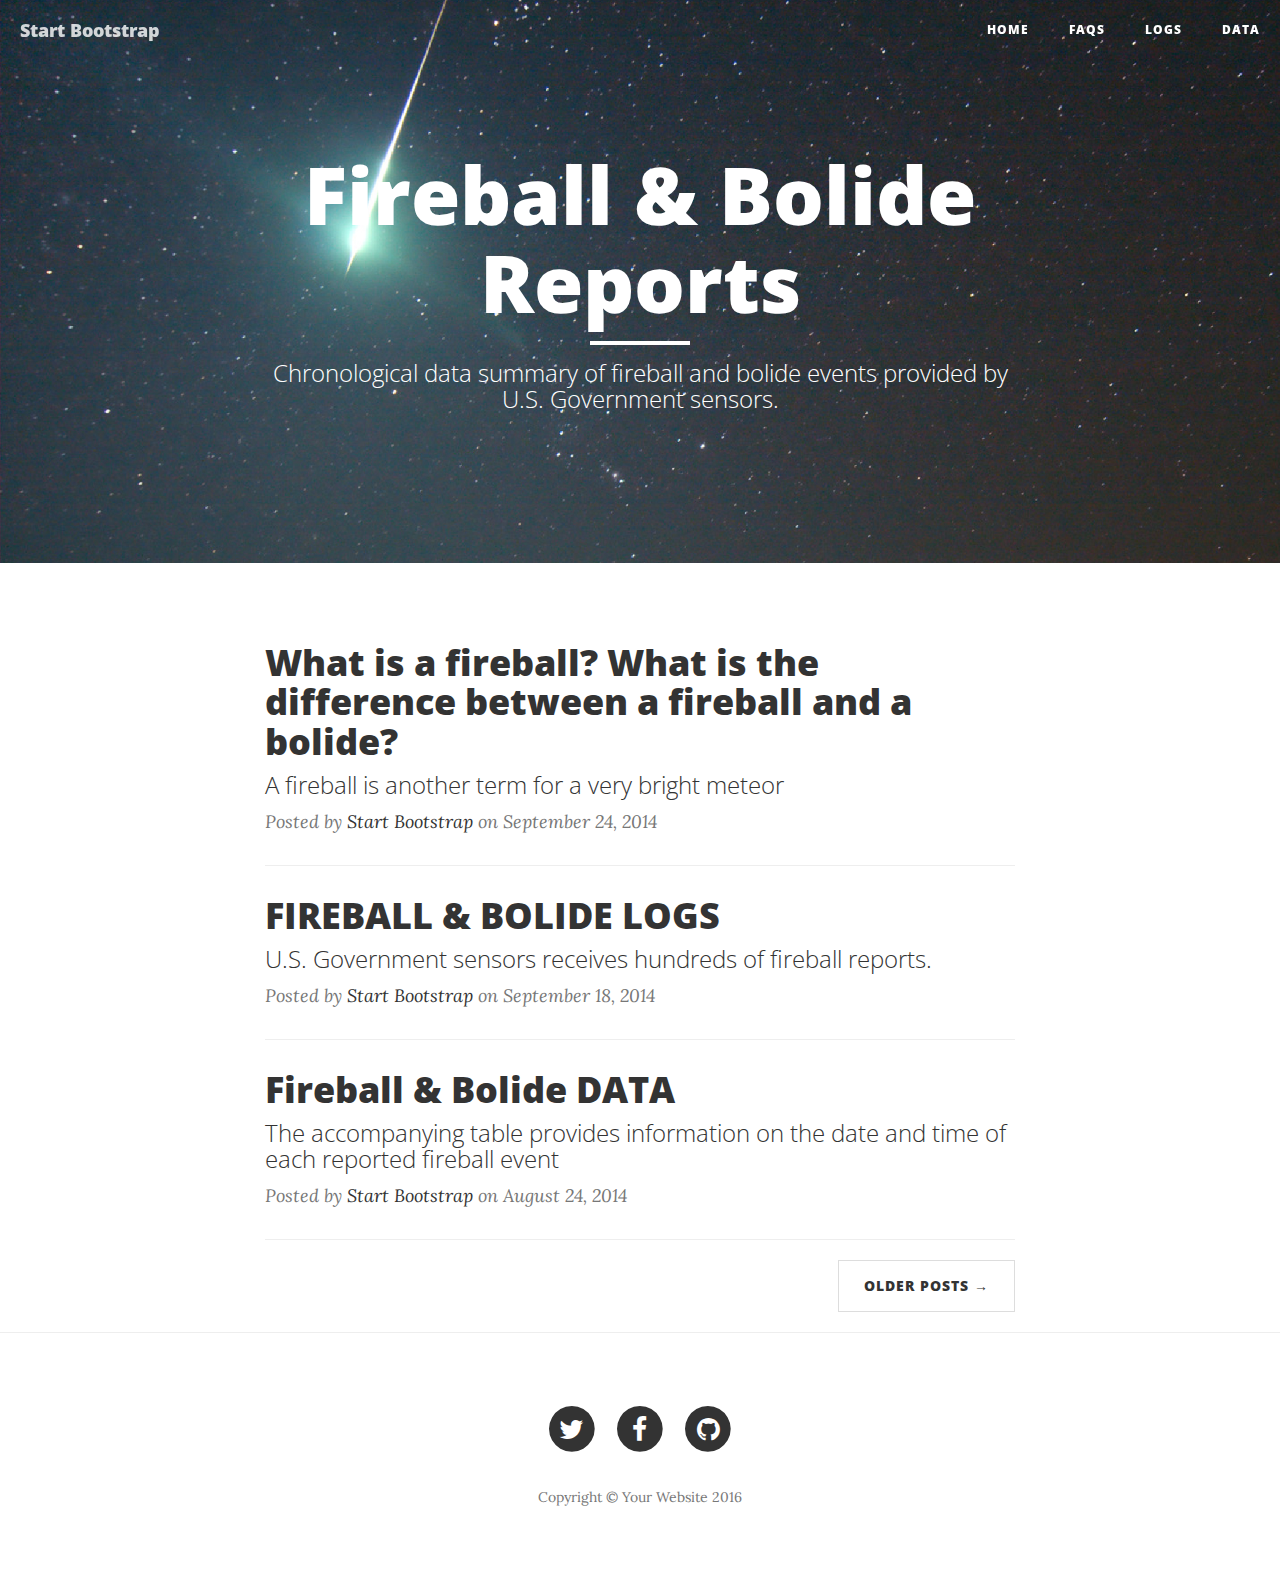
<file: index.html>
<!DOCTYPE html>
<html lang="en">

<head>

    <meta charset="utf-8">
    <meta http-equiv="X-UA-Compatible" content="IE=edge">
    <meta name="viewport" content="width=device-width, initial-scale=1">
    <meta name="description" content="">
    <meta name="author" content="">

    <title>Fireball & Bolide Report</title>

    <!-- Bootstrap Core CSS -->
    <link href="vendor/bootstrap/css/bootstrap.min.css" rel="stylesheet">

    <!-- Theme CSS -->
    <link href="css/clean-blog.min.css" rel="stylesheet">

    <!-- Custom Fonts -->
    <link href="vendor/font-awesome/css/font-awesome.min.css" rel="stylesheet" type="text/css">
    <link href='https://fonts.googleapis.com/css?family=Lora:400,700,400italic,700italic' rel='stylesheet' type='text/css'>
    <link href='https://fonts.googleapis.com/css?family=Open+Sans:300italic,400italic,600italic,700italic,800italic,400,300,600,700,800' rel='stylesheet' type='text/css'>

    <!-- HTML5 Shim and Respond.js IE8 support of HTML5 elements and media queries -->
    <!-- WARNING: Respond.js doesn't work if you view the page via file:// -->
    <!--[if lt IE 9]>
        <script src="https://oss.maxcdn.com/libs/html5shiv/3.7.0/html5shiv.js"></script>
        <script src="https://oss.maxcdn.com/libs/respond.js/1.4.2/respond.min.js"></script>
    <![endif]-->

</head>

<body>

    <!-- Navigation -->
    <nav class="navbar navbar-default navbar-custom navbar-fixed-top">
        <div class="container-fluid">
            <!-- Brand and toggle get grouped for better mobile display -->
            <div class="navbar-header page-scroll">
                <button type="button" class="navbar-toggle" data-toggle="collapse" data-target="#bs-example-navbar-collapse-1">
                    <span class="sr-only">Toggle navigation</span>
                    Menu <i class="fa fa-bars"></i>
                </button>
                <a class="navbar-brand" href="index.html">Start Bootstrap</a>
            </div>

            <!-- Collect the nav links, forms, and other content for toggling -->
            <div class="collapse navbar-collapse" id="bs-example-navbar-collapse-1">
                <ul class="nav navbar-nav navbar-right">
                    <li>
                        <a href="index.html">Home</a>
                    </li>
                    <li>
                        <a href="faqs.html">FAQs</a>
                    </li>
                    <li>
                        <a href="logs.html">Logs</a>
                    </li>
                    <li>
                        <a href="data.html">Data</a>
                    </li>
                </ul>
            </div>
            <!-- /.navbar-collapse -->
        </div>
        <!-- /.container -->
    </nav>

    <!-- Page Header -->
    <!-- Set your background image for this header on the line below. -->
    <header class="intro-header" style="background-image: url('img/home-bg.jpg')">
        <div class="container">
            <div class="row">
                <div class="col-lg-8 col-lg-offset-2 col-md-10 col-md-offset-1">
                    <div class="site-heading">
                        <h1>Fireball & Bolide Reports</h1>
                        <hr class="small">
                        <span class="subheading">Chronological data summary of fireball and bolide events provided by U.S. Government sensors.
</span>
                    </div>
                </div>
            </div>
        </div>
    </header>

    <!-- Main Content -->

    <div class="container">


        <div class="row">
            <div class="col-lg-8 col-lg-offset-2 col-md-10 col-md-offset-1">

                <div class="post-preview">
                    <a href="faqs.html">

                        <h2 class="post-title">
                            What is a fireball? What is the difference between a fireball and a bolide?
                        </h2>
                        <h3 class="post-subtitle">
                            A fireball is another term for a very bright meteor
                        </h3>
                    </a>
                    <p class="post-meta">Posted by <a href="#">Start Bootstrap</a> on September 24, 2014</p>
                </div>
                <hr>
                <div class="post-preview">
                    <a href="logs.html">
                        <h2 class="post-title">
                          FIREBALL & BOLIDE LOGS
                        </h2>
                        <h3 class="post-subtitle">
                            U.S. Government sensors receives hundreds of fireball reports.
                        </h3>
                    </a>
                    <p class="post-meta">Posted by <a href="#">Start Bootstrap</a> on September 18, 2014</p>
                </div>
                <hr>
                <div class="post-preview">
                    <a href="data.html">
                        <h2 class="post-title">
                            Fireball & Bolide DATA
                        </h2>
                        <h3 class="post-subtitle">
                          The accompanying table provides information on the date and time of each reported fireball event
                        </h3>
                    </a>
                    <p class="post-meta">Posted by <a href="#">Start Bootstrap</a> on August 24, 2014</p>
                </div>
                <hr>

                  
                <!-- Pager -->
                <ul class="pager">
                    <li class="next">
                        <a href="#">Older Posts &rarr;</a>
                    </li>
                </ul>
            </div>
        </div>
    </div>

    <hr>

    <!-- Footer -->
    <footer>
        <div class="container">
            <div class="row">
                <div class="col-lg-8 col-lg-offset-2 col-md-10 col-md-offset-1">
                    <ul class="list-inline text-center">
                        <li>
                            <a href="#">
                                <span class="fa-stack fa-lg">
                                    <i class="fa fa-circle fa-stack-2x"></i>
                                    <i class="fa fa-twitter fa-stack-1x fa-inverse"></i>
                                </span>
                            </a>
                        </li>
                        <li>
                            <a href="#">
                                <span class="fa-stack fa-lg">
                                    <i class="fa fa-circle fa-stack-2x"></i>
                                    <i class="fa fa-facebook fa-stack-1x fa-inverse"></i>
                                </span>
                            </a>
                        </li>
                        <li>
                            <a href="#">
                                <span class="fa-stack fa-lg">
                                    <i class="fa fa-circle fa-stack-2x"></i>
                                    <i class="fa fa-github fa-stack-1x fa-inverse"></i>
                                </span>
                            </a>
                        </li>
                    </ul>
                    <p class="copyright text-muted">Copyright &copy; Your Website 2016</p>
                </div>
            </div>
        </div>
    </footer>

    <!-- jQuery -->
    <script src="vendor/jquery/jquery.min.js"></script>

    <!-- Bootstrap Core JavaScript -->
    <script src="vendor/bootstrap/js/bootstrap.min.js"></script>

    <!-- Contact Form JavaScript -->
    <script src="js/jqBootstrapValidation.js"></script>
    <script src="js/contact_me.js"></script>

    <!-- Theme JavaScript -->
    <script src="js/clean-blog.min.js"></script>

</body>

</html>
</file>
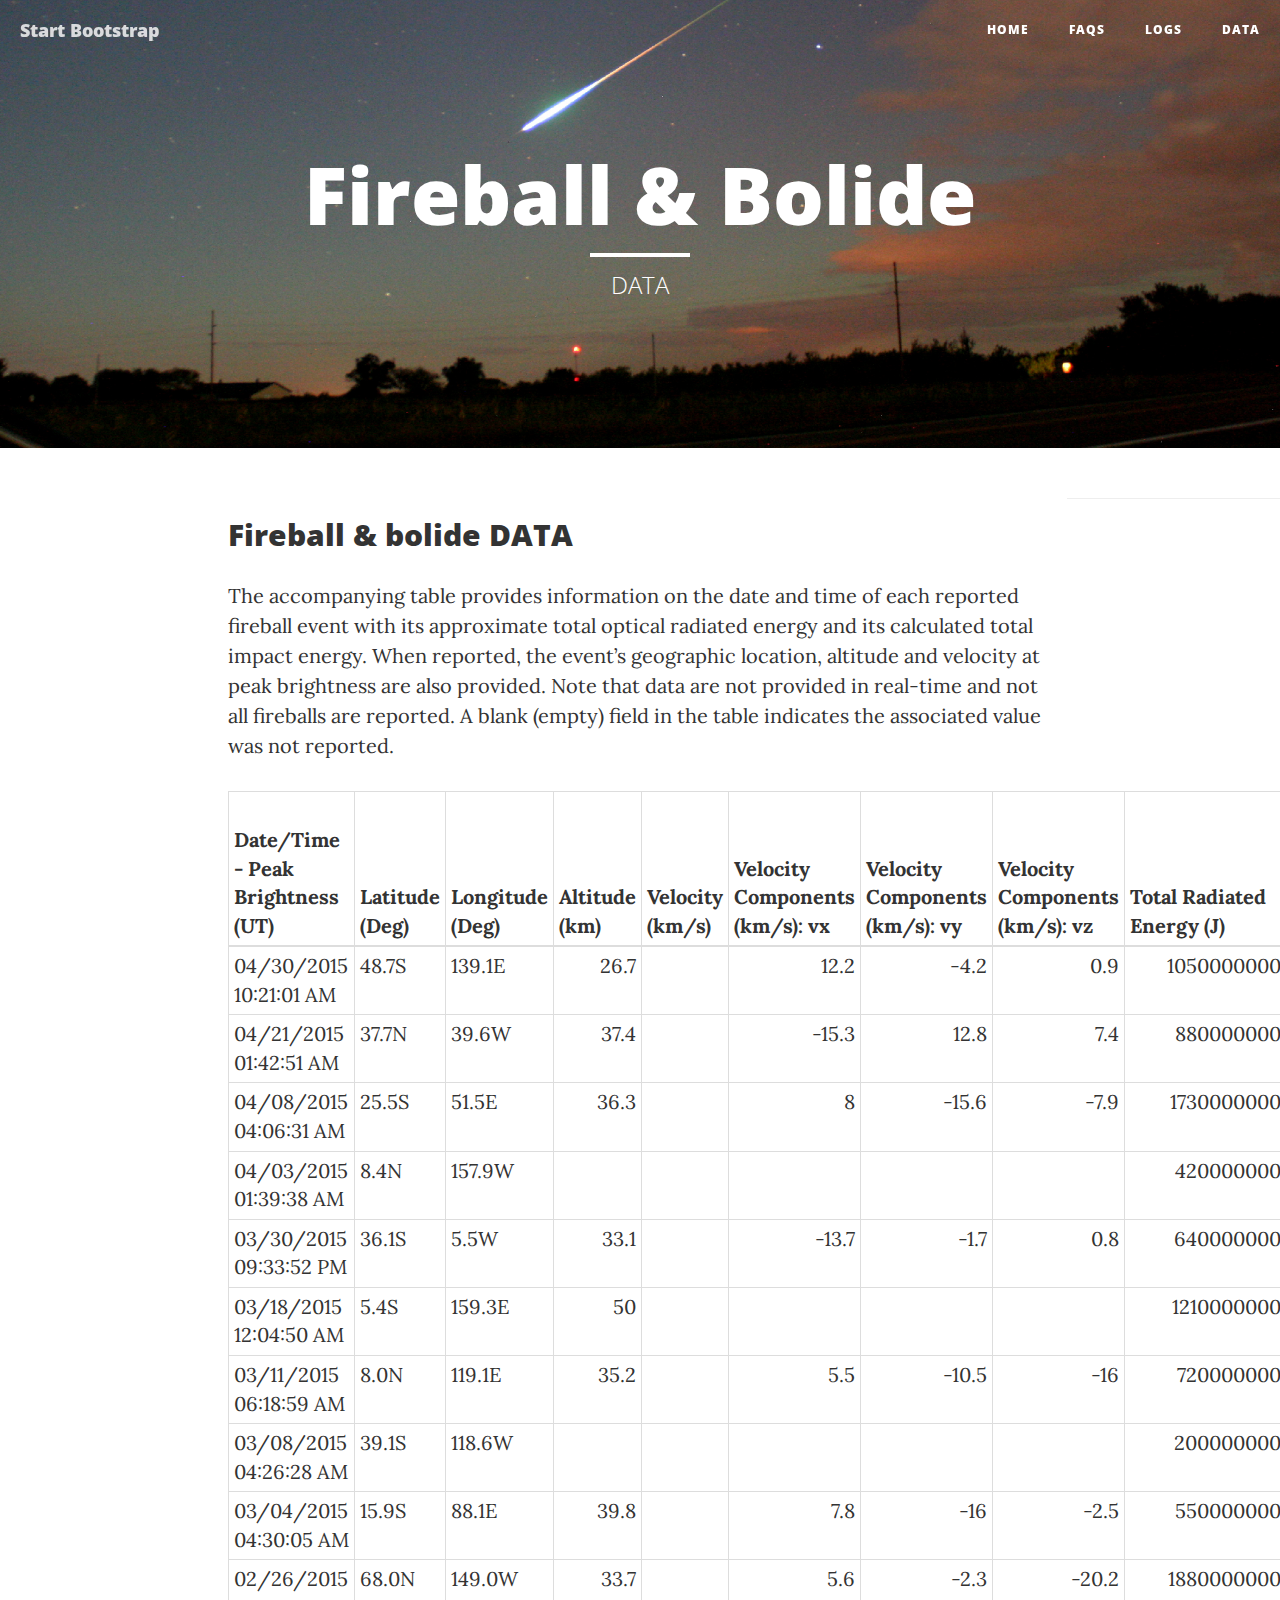
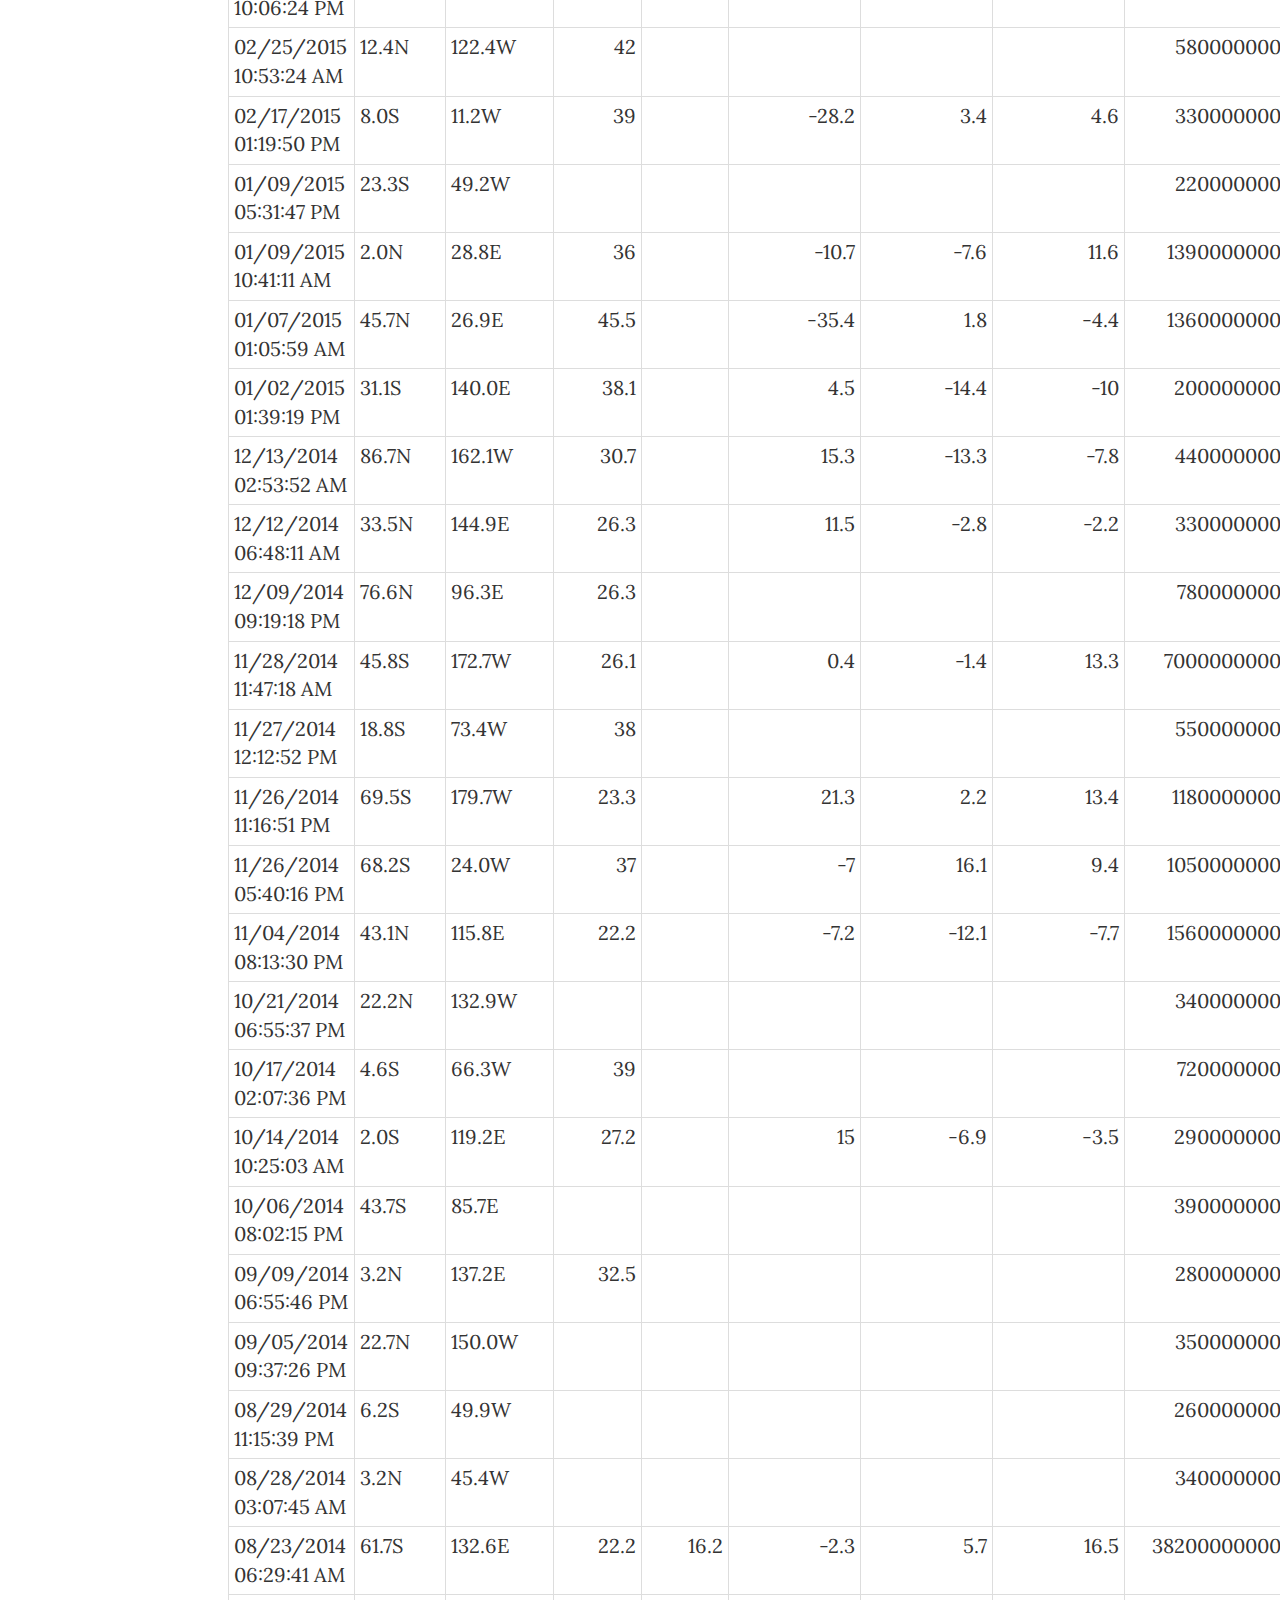
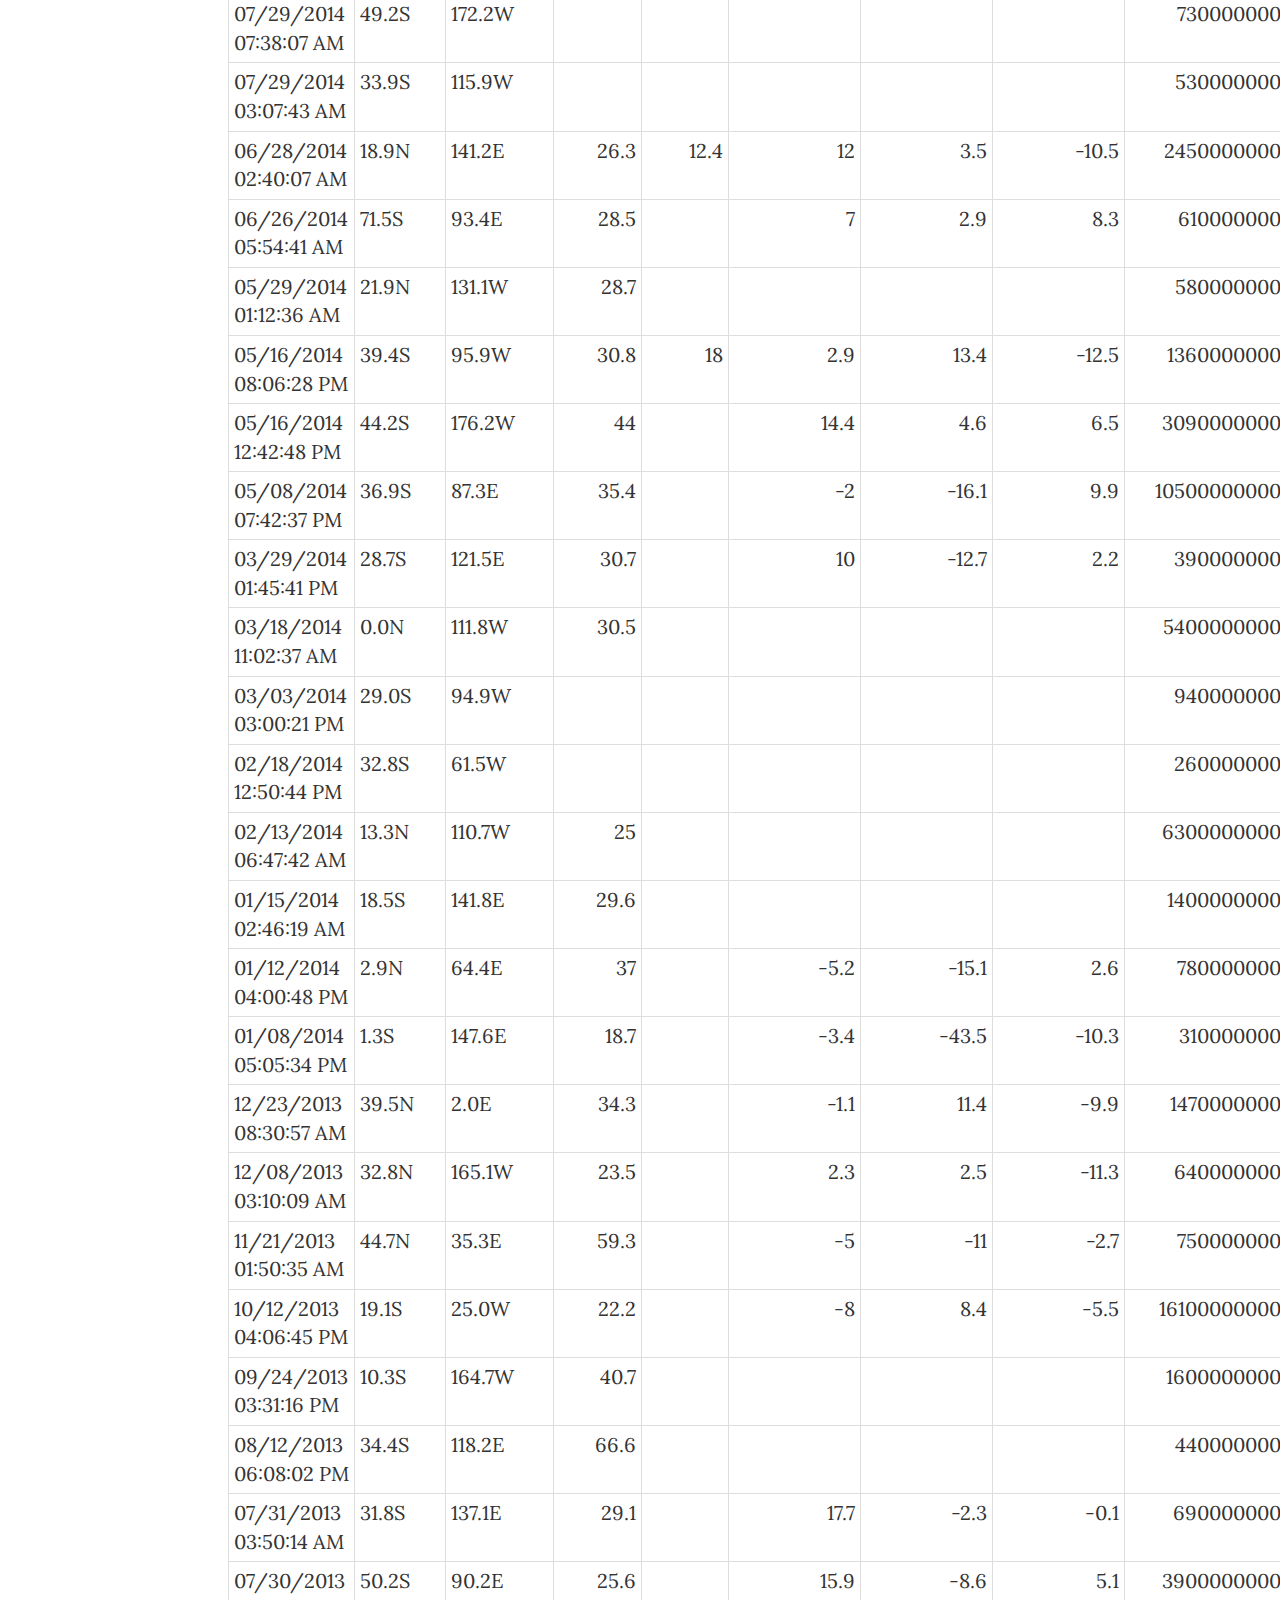
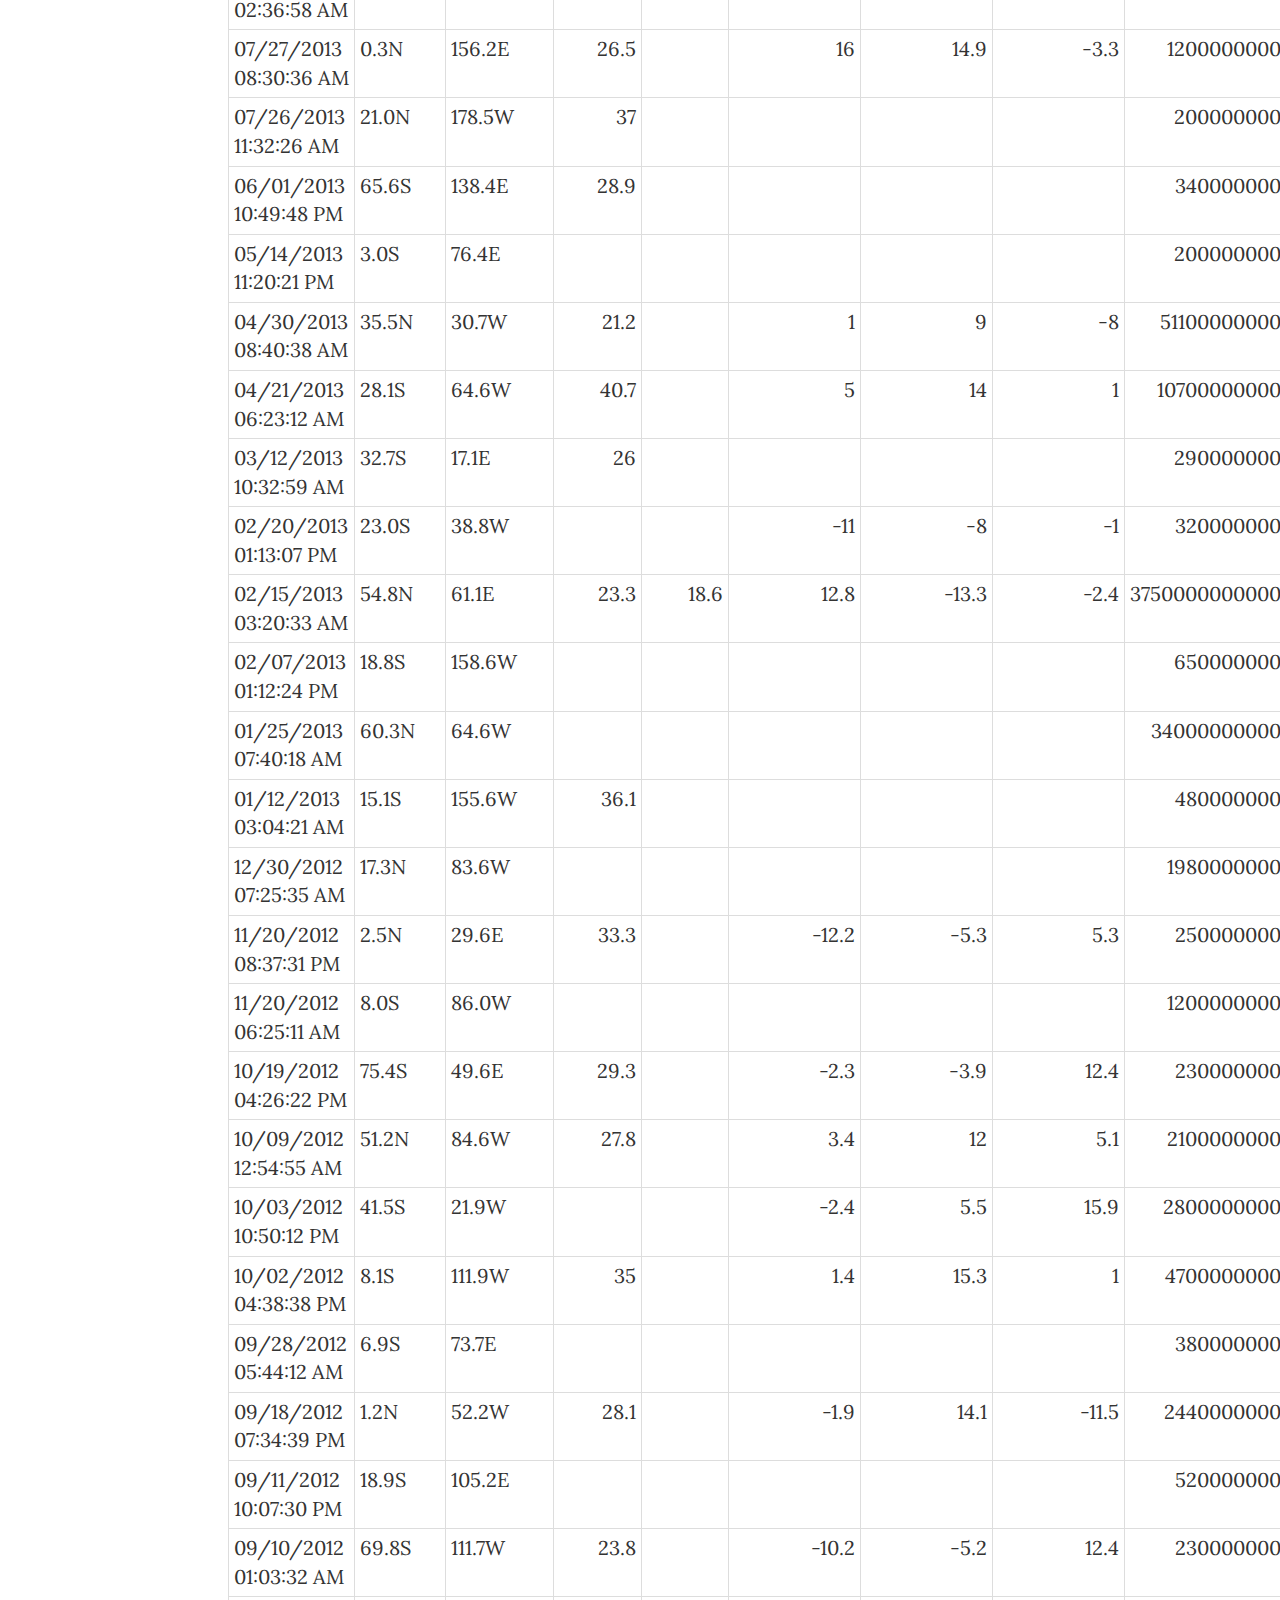
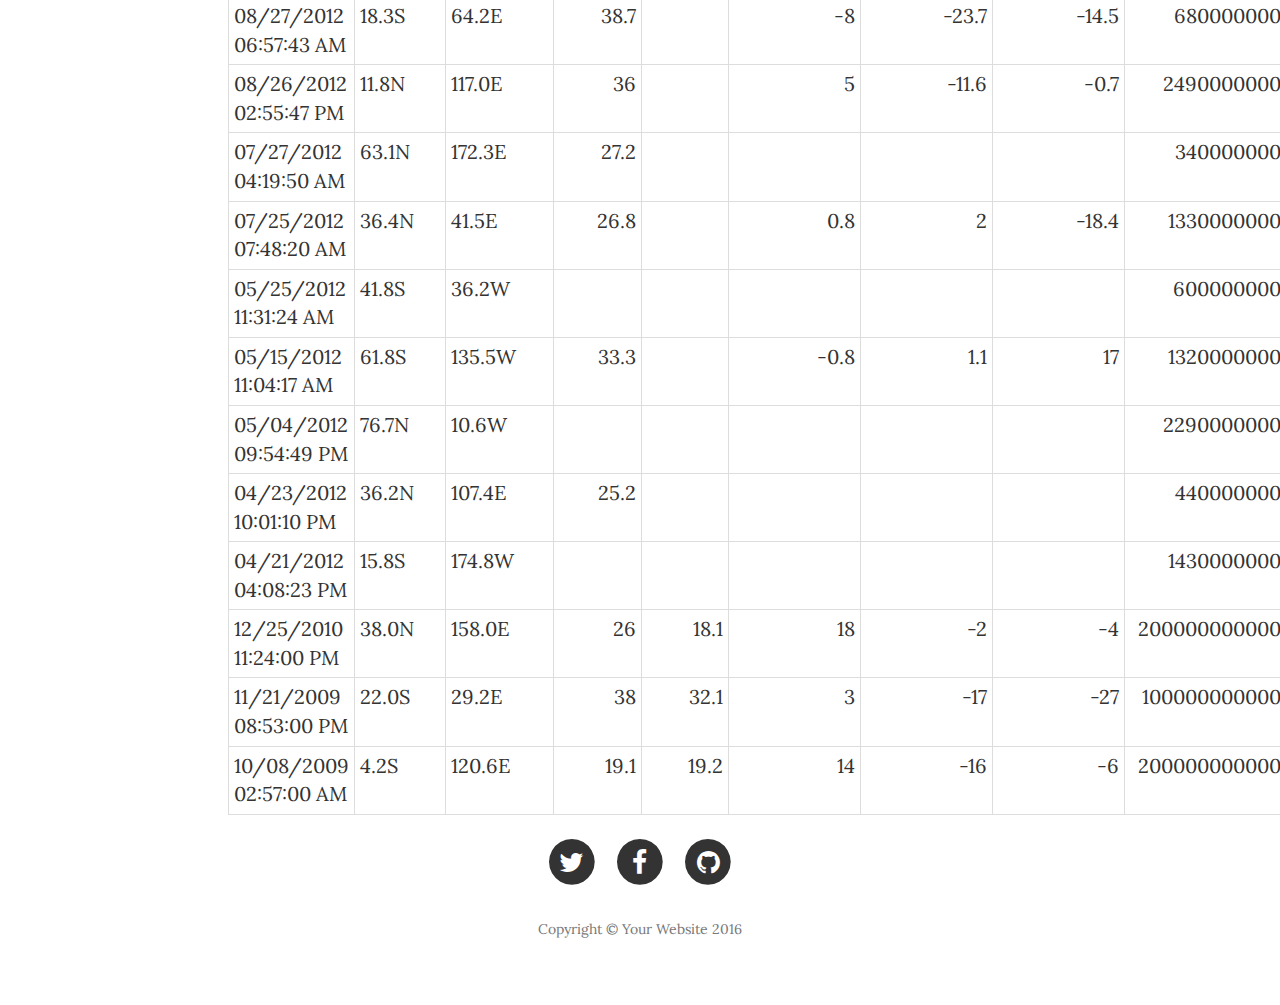
<file: data.html>
<!DOCTYPE html>
<html lang="en">

<head>

    <meta charset="utf-8">
    <meta http-equiv="X-UA-Compatible" content="IE=edge">
    <meta name="viewport" content="width=device-width, initial-scale=1">
    <meta name="description" content="">
    <meta name="author" content="">

    <title>Clean Blog - Contact</title>

    <!-- Bootstrap Core CSS -->
    <link href="vendor/bootstrap/css/bootstrap.min.css" rel="stylesheet">

    <!-- Theme CSS -->
    <link href="css/clean-blog.min.css" rel="stylesheet">

    <!-- Custom Fonts -->
    <link href="vendor/font-awesome/css/font-awesome.min.css" rel="stylesheet" type="text/css">
    <link href='https://fonts.googleapis.com/css?family=Lora:400,700,400italic,700italic' rel='stylesheet' type='text/css'>
    <link href='https://fonts.googleapis.com/css?family=Open+Sans:300italic,400italic,600italic,700italic,800italic,400,300,600,700,800' rel='stylesheet' type='text/css'>

    <!-- HTML5 Shim and Respond.js IE8 support of HTML5 elements and media queries -->
    <!-- WARNING: Respond.js doesn't work if you view the page via file:// -->
    <!--[if lt IE 9]>
        <script src="https://oss.maxcdn.com/libs/html5shiv/3.7.0/html5shiv.js"></script>
        <script src="https://oss.maxcdn.com/libs/respond.js/1.4.2/respond.min.js"></script>
    <![endif]-->

</head>

<body>

    <!-- Navigation -->
    <nav class="navbar navbar-default navbar-custom navbar-fixed-top">
        <div class="container-fluid">
            <!-- Brand and toggle get grouped for better mobile display -->
            <div class="navbar-header page-scroll">
                <button type="button" class="navbar-toggle" data-toggle="collapse" data-target="#bs-example-navbar-collapse-1">
                    <span class="sr-only">Toggle navigation</span>
                    Menu <i class="fa fa-bars"></i>
                </button>
                <a class="navbar-brand" href="index.html">Start Bootstrap</a>
            </div>

            <!-- Collect the nav links, forms, and other content for toggling -->
            <div class="collapse navbar-collapse" id="bs-example-navbar-collapse-1">
                <ul class="nav navbar-nav navbar-right">
                    <li>
                        <a href="index.html">Home</a>
                    </li>
                    <li>
                        <a href="FAQS.html">faqs</a>
                    </li>
                    <li>
                        <a href="LOGS.html">logs</a>
                    </li>
                    <li>
                        <a href="DATA.html">data</a>
                    </li>
                </ul>
            </div>
            <!-- /.navbar-collapse -->
        </div>
        <!-- /.container -->
    </nav>

    <!-- Page Header -->
    <!-- Set your background image for this header on the line below. -->
    <header class="intro-header" style="background-image: url('img/contact-bg.jpg')">
        <div class="container">
            <div class="row">
                <div class="col-lg-8 col-lg-offset-2 col-md-10 col-md-offset-1">
                    <div class="page-heading">
                        <h1>Fireball & Bolide</h1>
                        <hr class="small">
                        <span class="subheading">DATA</span>
                    </div>
                </div>
            </div>
        </div>
    </header>

    <!-- Main Content -->


    <div class="col-lg-8 col-lg-offset-2 col-md-10 col-md-offset-1">


      <h2 class="post-title">
        Fireball &  bolide DATA
      </h2>
<p>The accompanying table provides information on the date and time of each reported fireball event with its approximate total optical radiated energy and its calculated total impact energy. When reported, the event’s geographic location, altitude and velocity at peak brightness are also provided. Note that data are not provided in real-time and not all fireballs are reported. A blank (empty) field in the table indicates the associated value was not reported.</p>


      <table class="table table-bordered table-hover table-condensed">
    <thead><tr><th title="Field #1">Date/Time - Peak Brightness (UT)</th>
    <th title="Field #2">Latitude (Deg)</th>
    <th title="Field #3">Longitude (Deg)</th>
    <th title="Field #4">Altitude (km)</th>
    <th title="Field #5">Velocity (km/s)</th>
    <th title="Field #6">Velocity Components (km/s): vx</th>
    <th title="Field #7">Velocity Components (km/s): vy</th>
    <th title="Field #8">Velocity Components (km/s): vz</th>
    <th title="Field #9">Total Radiated Energy (J)</th>
    <th title="Field #10">Calculated Total Impact Energy (kt)</th>
    </tr></thead>
    <tbody><tr>
    <td>04/30/2015 10:21:01 AM</td>
    <td>48.7S</td>
    <td>139.1E</td>
    <td align="right">26.7</td>
    <td align="right"></td>
    <td align="right">12.2</td>
    <td align="right">-4.2</td>
    <td align="right">0.9</td>
    <td align="right">105000000000</td>
    <td align="right">0.32</td>
    </tr>
    <tr>
    <td>04/21/2015 01:42:51 AM</td>
    <td>37.7N</td>
    <td>39.6W</td>
    <td align="right">37.4</td>
    <td align="right"></td>
    <td align="right">-15.3</td>
    <td align="right">12.8</td>
    <td align="right">7.4</td>
    <td align="right">88000000000</td>
    <td align="right">0.27</td>
    </tr>
    <tr>
    <td>04/08/2015 04:06:31 AM</td>
    <td>25.5S</td>
    <td>51.5E</td>
    <td align="right">36.3</td>
    <td align="right"></td>
    <td align="right">8</td>
    <td align="right">-15.6</td>
    <td align="right">-7.9</td>
    <td align="right">173000000000</td>
    <td align="right">0.49</td>
    </tr>
    <tr>
    <td>04/03/2015 01:39:38 AM</td>
    <td>8.4N</td>
    <td>157.9W</td>
    <td align="right"></td>
    <td align="right"></td>
    <td align="right"></td>
    <td align="right"></td>
    <td align="right"></td>
    <td align="right">42000000000</td>
    <td align="right">0.14</td>
    </tr>
    <tr>
    <td>03/30/2015 09:33:52 PM</td>
    <td>36.1S</td>
    <td>5.5W</td>
    <td align="right">33.1</td>
    <td align="right"></td>
    <td align="right">-13.7</td>
    <td align="right">-1.7</td>
    <td align="right">0.8</td>
    <td align="right">64000000000</td>
    <td align="right">0.2</td>
    </tr>
    <tr>
    <td>03/18/2015 12:04:50 AM</td>
    <td>5.4S</td>
    <td>159.3E</td>
    <td align="right">50</td>
    <td align="right"></td>
    <td align="right"></td>
    <td align="right"></td>
    <td align="right"></td>
    <td align="right">121000000000</td>
    <td align="right">0.36</td>
    </tr>
    <tr>
    <td>03/11/2015 06:18:59 AM</td>
    <td>8.0N</td>
    <td>119.1E</td>
    <td align="right">35.2</td>
    <td align="right"></td>
    <td align="right">5.5</td>
    <td align="right">-10.5</td>
    <td align="right">-16</td>
    <td align="right">72000000000</td>
    <td align="right">0.23</td>
    </tr>
    <tr>
    <td>03/08/2015 04:26:28 AM</td>
    <td>39.1S</td>
    <td>118.6W</td>
    <td align="right"></td>
    <td align="right"></td>
    <td align="right"></td>
    <td align="right"></td>
    <td align="right"></td>
    <td align="right">20000000000</td>
    <td align="right">0.073</td>
    </tr>
    <tr>
    <td>03/04/2015 04:30:05 AM</td>
    <td>15.9S</td>
    <td>88.1E</td>
    <td align="right">39.8</td>
    <td align="right"></td>
    <td align="right">7.8</td>
    <td align="right">-16</td>
    <td align="right">-2.5</td>
    <td align="right">55000000000</td>
    <td align="right">0.18</td>
    </tr>
    <tr>
    <td>02/26/2015 10:06:24 PM</td>
    <td>68.0N</td>
    <td>149.0W</td>
    <td align="right">33.7</td>
    <td align="right"></td>
    <td align="right">5.6</td>
    <td align="right">-2.3</td>
    <td align="right">-20.2</td>
    <td align="right">188000000000</td>
    <td align="right">0.53</td>
    </tr>
    <tr>
    <td>02/25/2015 10:53:24 AM</td>
    <td>12.4N</td>
    <td>122.4W</td>
    <td align="right">42</td>
    <td align="right"></td>
    <td align="right"></td>
    <td align="right"></td>
    <td align="right"></td>
    <td align="right">58000000000</td>
    <td align="right">0.19</td>
    </tr>
    <tr>
    <td>02/17/2015 01:19:50 PM</td>
    <td>8.0S</td>
    <td>11.2W</td>
    <td align="right">39</td>
    <td align="right"></td>
    <td align="right">-28.2</td>
    <td align="right">3.4</td>
    <td align="right">4.6</td>
    <td align="right">33000000000</td>
    <td align="right">0.11</td>
    </tr>
    <tr>
    <td>01/09/2015 05:31:47 PM</td>
    <td>23.3S</td>
    <td>49.2W</td>
    <td align="right"></td>
    <td align="right"></td>
    <td align="right"></td>
    <td align="right"></td>
    <td align="right"></td>
    <td align="right">22000000000</td>
    <td align="right">0.079</td>
    </tr>
    <tr>
    <td>01/09/2015 10:41:11 AM</td>
    <td>2.0N</td>
    <td>28.8E</td>
    <td align="right">36</td>
    <td align="right"></td>
    <td align="right">-10.7</td>
    <td align="right">-7.6</td>
    <td align="right">11.6</td>
    <td align="right">139000000000</td>
    <td align="right">0.41</td>
    </tr>
    <tr>
    <td>01/07/2015 01:05:59 AM</td>
    <td>45.7N</td>
    <td>26.9E</td>
    <td align="right">45.5</td>
    <td align="right"></td>
    <td align="right">-35.4</td>
    <td align="right">1.8</td>
    <td align="right">-4.4</td>
    <td align="right">136000000000</td>
    <td align="right">0.4</td>
    </tr>
    <tr>
    <td>01/02/2015 01:39:19 PM</td>
    <td>31.1S</td>
    <td>140.0E</td>
    <td align="right">38.1</td>
    <td align="right"></td>
    <td align="right">4.5</td>
    <td align="right">-14.4</td>
    <td align="right">-10</td>
    <td align="right">20000000000</td>
    <td align="right">0.073</td>
    </tr>
    <tr>
    <td>12/13/2014 02:53:52 AM</td>
    <td>86.7N</td>
    <td>162.1W</td>
    <td align="right">30.7</td>
    <td align="right"></td>
    <td align="right">15.3</td>
    <td align="right">-13.3</td>
    <td align="right">-7.8</td>
    <td align="right">44000000000</td>
    <td align="right">0.15</td>
    </tr>
    <tr>
    <td>12/12/2014 06:48:11 AM</td>
    <td>33.5N</td>
    <td>144.9E</td>
    <td align="right">26.3</td>
    <td align="right"></td>
    <td align="right">11.5</td>
    <td align="right">-2.8</td>
    <td align="right">-2.2</td>
    <td align="right">33000000000</td>
    <td align="right">0.11</td>
    </tr>
    <tr>
    <td>12/09/2014 09:19:18 PM</td>
    <td>76.6N</td>
    <td>96.3E</td>
    <td align="right">26.3</td>
    <td align="right"></td>
    <td align="right"></td>
    <td align="right"></td>
    <td align="right"></td>
    <td align="right">78000000000</td>
    <td align="right">0.24</td>
    </tr>
    <tr>
    <td>11/28/2014 11:47:18 AM</td>
    <td>45.8S</td>
    <td>172.7W</td>
    <td align="right">26.1</td>
    <td align="right"></td>
    <td align="right">0.4</td>
    <td align="right">-1.4</td>
    <td align="right">13.3</td>
    <td align="right">700000000000</td>
    <td align="right">1.7</td>
    </tr>
    <tr>
    <td>11/27/2014 12:12:52 PM</td>
    <td>18.8S</td>
    <td>73.4W</td>
    <td align="right">38</td>
    <td align="right"></td>
    <td align="right"></td>
    <td align="right"></td>
    <td align="right"></td>
    <td align="right">55000000000</td>
    <td align="right">0.18</td>
    </tr>
    <tr>
    <td>11/26/2014 11:16:51 PM</td>
    <td>69.5S</td>
    <td>179.7W</td>
    <td align="right">23.3</td>
    <td align="right"></td>
    <td align="right">21.3</td>
    <td align="right">2.2</td>
    <td align="right">13.4</td>
    <td align="right">118000000000</td>
    <td align="right">0.35</td>
    </tr>
    <tr>
    <td>11/26/2014 05:40:16 PM</td>
    <td>68.2S</td>
    <td>24.0W</td>
    <td align="right">37</td>
    <td align="right"></td>
    <td align="right">-7</td>
    <td align="right">16.1</td>
    <td align="right">9.4</td>
    <td align="right">105000000000</td>
    <td align="right">0.32</td>
    </tr>
    <tr>
    <td>11/04/2014 08:13:30 PM</td>
    <td>43.1N</td>
    <td>115.8E</td>
    <td align="right">22.2</td>
    <td align="right"></td>
    <td align="right">-7.2</td>
    <td align="right">-12.1</td>
    <td align="right">-7.7</td>
    <td align="right">156000000000</td>
    <td align="right">0.45</td>
    </tr>
    <tr>
    <td>10/21/2014 06:55:37 PM</td>
    <td>22.2N</td>
    <td>132.9W</td>
    <td align="right"></td>
    <td align="right"></td>
    <td align="right"></td>
    <td align="right"></td>
    <td align="right"></td>
    <td align="right">34000000000</td>
    <td align="right">0.12</td>
    </tr>
    <tr>
    <td>10/17/2014 02:07:36 PM</td>
    <td>4.6S</td>
    <td>66.3W</td>
    <td align="right">39</td>
    <td align="right"></td>
    <td align="right"></td>
    <td align="right"></td>
    <td align="right"></td>
    <td align="right">72000000000</td>
    <td align="right">0.23</td>
    </tr>
    <tr>
    <td>10/14/2014 10:25:03 AM</td>
    <td>2.0S</td>
    <td>119.2E</td>
    <td align="right">27.2</td>
    <td align="right"></td>
    <td align="right">15</td>
    <td align="right">-6.9</td>
    <td align="right">-3.5</td>
    <td align="right">29000000000</td>
    <td align="right">0.1</td>
    </tr>
    <tr>
    <td>10/06/2014 08:02:15 PM</td>
    <td>43.7S</td>
    <td>85.7E</td>
    <td align="right"></td>
    <td align="right"></td>
    <td align="right"></td>
    <td align="right"></td>
    <td align="right"></td>
    <td align="right">39000000000</td>
    <td align="right">0.13</td>
    </tr>
    <tr>
    <td>09/09/2014 06:55:46 PM</td>
    <td>3.2N</td>
    <td>137.2E</td>
    <td align="right">32.5</td>
    <td align="right"></td>
    <td align="right"></td>
    <td align="right"></td>
    <td align="right"></td>
    <td align="right">28000000000</td>
    <td align="right">0.098</td>
    </tr>
    <tr>
    <td>09/05/2014 09:37:26 PM</td>
    <td>22.7N</td>
    <td>150.0W</td>
    <td align="right"></td>
    <td align="right"></td>
    <td align="right"></td>
    <td align="right"></td>
    <td align="right"></td>
    <td align="right">35000000000</td>
    <td align="right">0.12</td>
    </tr>
    <tr>
    <td>08/29/2014 11:15:39 PM</td>
    <td>6.2S</td>
    <td>49.9W</td>
    <td align="right"></td>
    <td align="right"></td>
    <td align="right"></td>
    <td align="right"></td>
    <td align="right"></td>
    <td align="right">26000000000</td>
    <td align="right">0.092</td>
    </tr>
    <tr>
    <td>08/28/2014 03:07:45 AM</td>
    <td>3.2N</td>
    <td>45.4W</td>
    <td align="right"></td>
    <td align="right"></td>
    <td align="right"></td>
    <td align="right"></td>
    <td align="right"></td>
    <td align="right">34000000000</td>
    <td align="right">0.12</td>
    </tr>
    <tr>
    <td>08/23/2014 06:29:41 AM</td>
    <td>61.7S</td>
    <td>132.6E</td>
    <td align="right">22.2</td>
    <td align="right">16.2</td>
    <td align="right">-2.3</td>
    <td align="right">5.7</td>
    <td align="right">16.5</td>
    <td align="right">3820000000000</td>
    <td align="right">7.6</td>
    </tr>
    <tr>
    <td>07/29/2014 07:38:07 AM</td>
    <td>49.2S</td>
    <td>172.2W</td>
    <td align="right"></td>
    <td align="right"></td>
    <td align="right"></td>
    <td align="right"></td>
    <td align="right"></td>
    <td align="right">73000000000</td>
    <td align="right">0.23</td>
    </tr>
    <tr>
    <td>07/29/2014 03:07:43 AM</td>
    <td>33.9S</td>
    <td>115.9W</td>
    <td align="right"></td>
    <td align="right"></td>
    <td align="right"></td>
    <td align="right"></td>
    <td align="right"></td>
    <td align="right">53000000000</td>
    <td align="right">0.17</td>
    </tr>
    <tr>
    <td>06/28/2014 02:40:07 AM</td>
    <td>18.9N</td>
    <td>141.2E</td>
    <td align="right">26.3</td>
    <td align="right">12.4</td>
    <td align="right">12</td>
    <td align="right">3.5</td>
    <td align="right">-10.5</td>
    <td align="right">245000000000</td>
    <td align="right">0.67</td>
    </tr>
    <tr>
    <td>06/26/2014 05:54:41 AM</td>
    <td>71.5S</td>
    <td>93.4E</td>
    <td align="right">28.5</td>
    <td align="right"></td>
    <td align="right">7</td>
    <td align="right">2.9</td>
    <td align="right">8.3</td>
    <td align="right">61000000000</td>
    <td align="right">0.2</td>
    </tr>
    <tr>
    <td>05/29/2014 01:12:36 AM</td>
    <td>21.9N</td>
    <td>131.1W</td>
    <td align="right">28.7</td>
    <td align="right"></td>
    <td align="right"></td>
    <td align="right"></td>
    <td align="right"></td>
    <td align="right">58000000000</td>
    <td align="right">0.19</td>
    </tr>
    <tr>
    <td>05/16/2014 08:06:28 PM</td>
    <td>39.4S</td>
    <td>95.9W</td>
    <td align="right">30.8</td>
    <td align="right">18</td>
    <td align="right">2.9</td>
    <td align="right">13.4</td>
    <td align="right">-12.5</td>
    <td align="right">136000000000</td>
    <td align="right">0.4</td>
    </tr>
    <tr>
    <td>05/16/2014 12:42:48 PM</td>
    <td>44.2S</td>
    <td>176.2W</td>
    <td align="right">44</td>
    <td align="right"></td>
    <td align="right">14.4</td>
    <td align="right">4.6</td>
    <td align="right">6.5</td>
    <td align="right">309000000000</td>
    <td align="right">0.82</td>
    </tr>
    <tr>
    <td>05/08/2014 07:42:37 PM</td>
    <td>36.9S</td>
    <td>87.3E</td>
    <td align="right">35.4</td>
    <td align="right"></td>
    <td align="right">-2</td>
    <td align="right">-16.1</td>
    <td align="right">9.9</td>
    <td align="right">1050000000000</td>
    <td align="right">2.4</td>
    </tr>
    <tr>
    <td>03/29/2014 01:45:41 PM</td>
    <td>28.7S</td>
    <td>121.5E</td>
    <td align="right">30.7</td>
    <td align="right"></td>
    <td align="right">10</td>
    <td align="right">-12.7</td>
    <td align="right">2.2</td>
    <td align="right">39000000000</td>
    <td align="right">0.13</td>
    </tr>
    <tr>
    <td>03/18/2014 11:02:37 AM</td>
    <td>0.0N</td>
    <td>111.8W</td>
    <td align="right">30.5</td>
    <td align="right"></td>
    <td align="right"></td>
    <td align="right"></td>
    <td align="right"></td>
    <td align="right">540000000000</td>
    <td align="right">1.3</td>
    </tr>
    <tr>
    <td>03/03/2014 03:00:21 PM</td>
    <td>29.0S</td>
    <td>94.9W</td>
    <td align="right"></td>
    <td align="right"></td>
    <td align="right"></td>
    <td align="right"></td>
    <td align="right"></td>
    <td align="right">94000000000</td>
    <td align="right">0.29</td>
    </tr>
    <tr>
    <td>02/18/2014 12:50:44 PM</td>
    <td>32.8S</td>
    <td>61.5W</td>
    <td align="right"></td>
    <td align="right"></td>
    <td align="right"></td>
    <td align="right"></td>
    <td align="right"></td>
    <td align="right">26000000000</td>
    <td align="right">0.092</td>
    </tr>
    <tr>
    <td>02/13/2014 06:47:42 AM</td>
    <td>13.3N</td>
    <td>110.7W</td>
    <td align="right">25</td>
    <td align="right"></td>
    <td align="right"></td>
    <td align="right"></td>
    <td align="right"></td>
    <td align="right">630000000000</td>
    <td align="right">1.5</td>
    </tr>
    <tr>
    <td>01/15/2014 02:46:19 AM</td>
    <td>18.5S</td>
    <td>141.8E</td>
    <td align="right">29.6</td>
    <td align="right"></td>
    <td align="right"></td>
    <td align="right"></td>
    <td align="right"></td>
    <td align="right">140000000000</td>
    <td align="right">0.41</td>
    </tr>
    <tr>
    <td>01/12/2014 04:00:48 PM</td>
    <td>2.9N</td>
    <td>64.4E</td>
    <td align="right">37</td>
    <td align="right"></td>
    <td align="right">-5.2</td>
    <td align="right">-15.1</td>
    <td align="right">2.6</td>
    <td align="right">78000000000</td>
    <td align="right">0.24</td>
    </tr>
    <tr>
    <td>01/08/2014 05:05:34 PM</td>
    <td>1.3S</td>
    <td>147.6E</td>
    <td align="right">18.7</td>
    <td align="right"></td>
    <td align="right">-3.4</td>
    <td align="right">-43.5</td>
    <td align="right">-10.3</td>
    <td align="right">31000000000</td>
    <td align="right">0.11</td>
    </tr>
    <tr>
    <td>12/23/2013 08:30:57 AM</td>
    <td>39.5N</td>
    <td>2.0E</td>
    <td align="right">34.3</td>
    <td align="right"></td>
    <td align="right">-1.1</td>
    <td align="right">11.4</td>
    <td align="right">-9.9</td>
    <td align="right">147000000000</td>
    <td align="right">0.43</td>
    </tr>
    <tr>
    <td>12/08/2013 03:10:09 AM</td>
    <td>32.8N</td>
    <td>165.1W</td>
    <td align="right">23.5</td>
    <td align="right"></td>
    <td align="right">2.3</td>
    <td align="right">2.5</td>
    <td align="right">-11.3</td>
    <td align="right">64000000000</td>
    <td align="right">0.2</td>
    </tr>
    <tr>
    <td>11/21/2013 01:50:35 AM</td>
    <td>44.7N</td>
    <td>35.3E</td>
    <td align="right">59.3</td>
    <td align="right"></td>
    <td align="right">-5</td>
    <td align="right">-11</td>
    <td align="right">-2.7</td>
    <td align="right">75000000000</td>
    <td align="right">0.23</td>
    </tr>
    <tr>
    <td>10/12/2013 04:06:45 PM</td>
    <td>19.1S</td>
    <td>25.0W</td>
    <td align="right">22.2</td>
    <td align="right"></td>
    <td align="right">-8</td>
    <td align="right">8.4</td>
    <td align="right">-5.5</td>
    <td align="right">1610000000000</td>
    <td align="right">3.5</td>
    </tr>
    <tr>
    <td>09/24/2013 03:31:16 PM</td>
    <td>10.3S</td>
    <td>164.7W</td>
    <td align="right">40.7</td>
    <td align="right"></td>
    <td align="right"></td>
    <td align="right"></td>
    <td align="right"></td>
    <td align="right">160000000000</td>
    <td align="right">0.46</td>
    </tr>
    <tr>
    <td>08/12/2013 06:08:02 PM</td>
    <td>34.4S</td>
    <td>118.2E</td>
    <td align="right">66.6</td>
    <td align="right"></td>
    <td align="right"></td>
    <td align="right"></td>
    <td align="right"></td>
    <td align="right">44000000000</td>
    <td align="right">0.15</td>
    </tr>
    <tr>
    <td>07/31/2013 03:50:14 AM</td>
    <td>31.8S</td>
    <td>137.1E</td>
    <td align="right">29.1</td>
    <td align="right"></td>
    <td align="right">17.7</td>
    <td align="right">-2.3</td>
    <td align="right">-0.1</td>
    <td align="right">69000000000</td>
    <td align="right">0.22</td>
    </tr>
    <tr>
    <td>07/30/2013 02:36:58 AM</td>
    <td>50.2S</td>
    <td>90.2E</td>
    <td align="right">25.6</td>
    <td align="right"></td>
    <td align="right">15.9</td>
    <td align="right">-8.6</td>
    <td align="right">5.1</td>
    <td align="right">390000000000</td>
    <td align="right">1</td>
    </tr>
    <tr>
    <td>07/27/2013 08:30:36 AM</td>
    <td>0.3N</td>
    <td>156.2E</td>
    <td align="right">26.5</td>
    <td align="right"></td>
    <td align="right">16</td>
    <td align="right">14.9</td>
    <td align="right">-3.3</td>
    <td align="right">120000000000</td>
    <td align="right">0.36</td>
    </tr>
    <tr>
    <td>07/26/2013 11:32:26 AM</td>
    <td>21.0N</td>
    <td>178.5W</td>
    <td align="right">37</td>
    <td align="right"></td>
    <td align="right"></td>
    <td align="right"></td>
    <td align="right"></td>
    <td align="right">20000000000</td>
    <td align="right">0.073</td>
    </tr>
    <tr>
    <td>06/01/2013 10:49:48 PM</td>
    <td>65.6S</td>
    <td>138.4E</td>
    <td align="right">28.9</td>
    <td align="right"></td>
    <td align="right"></td>
    <td align="right"></td>
    <td align="right"></td>
    <td align="right">34000000000</td>
    <td align="right">0.12</td>
    </tr>
    <tr>
    <td>05/14/2013 11:20:21 PM</td>
    <td>3.0S</td>
    <td>76.4E</td>
    <td align="right"></td>
    <td align="right"></td>
    <td align="right"></td>
    <td align="right"></td>
    <td align="right"></td>
    <td align="right">20000000000</td>
    <td align="right">0.073</td>
    </tr>
    <tr>
    <td>04/30/2013 08:40:38 AM</td>
    <td>35.5N</td>
    <td>30.7W</td>
    <td align="right">21.2</td>
    <td align="right"></td>
    <td align="right">1</td>
    <td align="right">9</td>
    <td align="right">-8</td>
    <td align="right">5110000000000</td>
    <td align="right">10</td>
    </tr>
    <tr>
    <td>04/21/2013 06:23:12 AM</td>
    <td>28.1S</td>
    <td>64.6W</td>
    <td align="right">40.7</td>
    <td align="right"></td>
    <td align="right">5</td>
    <td align="right">14</td>
    <td align="right">1</td>
    <td align="right">1070000000000</td>
    <td align="right">2.5</td>
    </tr>
    <tr>
    <td>03/12/2013 10:32:59 AM</td>
    <td>32.7S</td>
    <td>17.1E</td>
    <td align="right">26</td>
    <td align="right"></td>
    <td align="right"></td>
    <td align="right"></td>
    <td align="right"></td>
    <td align="right">29000000000</td>
    <td align="right">0.1</td>
    </tr>
    <tr>
    <td>02/20/2013 01:13:07 PM</td>
    <td>23.0S</td>
    <td>38.8W</td>
    <td align="right"></td>
    <td align="right"></td>
    <td align="right">-11</td>
    <td align="right">-8</td>
    <td align="right">-1</td>
    <td align="right">32000000000</td>
    <td align="right">0.1</td>
    </tr>
    <tr>
    <td>02/15/2013 03:20:33 AM</td>
    <td>54.8N</td>
    <td>61.1E</td>
    <td align="right">23.3</td>
    <td align="right">18.6</td>
    <td align="right">12.8</td>
    <td align="right">-13.3</td>
    <td align="right">-2.4</td>
    <td align="right">375000000000000</td>
    <td align="right">440</td>
    </tr>
    <tr>
    <td>02/07/2013 01:12:24 PM</td>
    <td>18.8S</td>
    <td>158.6W</td>
    <td align="right"></td>
    <td align="right"></td>
    <td align="right"></td>
    <td align="right"></td>
    <td align="right"></td>
    <td align="right">65000000000</td>
    <td align="right">0.21</td>
    </tr>
    <tr>
    <td>01/25/2013 07:40:18 AM</td>
    <td>60.3N</td>
    <td>64.6W</td>
    <td align="right"></td>
    <td align="right"></td>
    <td align="right"></td>
    <td align="right"></td>
    <td align="right"></td>
    <td align="right">3400000000000</td>
    <td align="right">6.9</td>
    </tr>
    <tr>
    <td>01/12/2013 03:04:21 AM</td>
    <td>15.1S</td>
    <td>155.6W</td>
    <td align="right">36.1</td>
    <td align="right"></td>
    <td align="right"></td>
    <td align="right"></td>
    <td align="right"></td>
    <td align="right">48000000000</td>
    <td align="right">0.16</td>
    </tr>
    <tr>
    <td>12/30/2012 07:25:35 AM</td>
    <td>17.3N</td>
    <td>83.6W</td>
    <td align="right"></td>
    <td align="right"></td>
    <td align="right"></td>
    <td align="right"></td>
    <td align="right"></td>
    <td align="right">198000000000</td>
    <td align="right">0.55</td>
    </tr>
    <tr>
    <td>11/20/2012 08:37:31 PM</td>
    <td>2.5N</td>
    <td>29.6E</td>
    <td align="right">33.3</td>
    <td align="right"></td>
    <td align="right">-12.2</td>
    <td align="right">-5.3</td>
    <td align="right">5.3</td>
    <td align="right">25000000000</td>
    <td align="right">0.089</td>
    </tr>
    <tr>
    <td>11/20/2012 06:25:11 AM</td>
    <td>8.0S</td>
    <td>86.0W</td>
    <td align="right"></td>
    <td align="right"></td>
    <td align="right"></td>
    <td align="right"></td>
    <td align="right"></td>
    <td align="right">120000000000</td>
    <td align="right">0.36</td>
    </tr>
    <tr>
    <td>10/19/2012 04:26:22 PM</td>
    <td>75.4S</td>
    <td>49.6E</td>
    <td align="right">29.3</td>
    <td align="right"></td>
    <td align="right">-2.3</td>
    <td align="right">-3.9</td>
    <td align="right">12.4</td>
    <td align="right">23000000000</td>
    <td align="right">0.082</td>
    </tr>
    <tr>
    <td>10/09/2012 12:54:55 AM</td>
    <td>51.2N</td>
    <td>84.6W</td>
    <td align="right">27.8</td>
    <td align="right"></td>
    <td align="right">3.4</td>
    <td align="right">12</td>
    <td align="right">5.1</td>
    <td align="right">210000000000</td>
    <td align="right">0.58</td>
    </tr>
    <tr>
    <td>10/03/2012 10:50:12 PM</td>
    <td>41.5S</td>
    <td>21.9W</td>
    <td align="right"></td>
    <td align="right"></td>
    <td align="right">-2.4</td>
    <td align="right">5.5</td>
    <td align="right">15.9</td>
    <td align="right">280000000000</td>
    <td align="right">0.75</td>
    </tr>
    <tr>
    <td>10/02/2012 04:38:38 PM</td>
    <td>8.1S</td>
    <td>111.9W</td>
    <td align="right">35</td>
    <td align="right"></td>
    <td align="right">1.4</td>
    <td align="right">15.3</td>
    <td align="right">1</td>
    <td align="right">470000000000</td>
    <td align="right">1.2</td>
    </tr>
    <tr>
    <td>09/28/2012 05:44:12 AM</td>
    <td>6.9S</td>
    <td>73.7E</td>
    <td align="right"></td>
    <td align="right"></td>
    <td align="right"></td>
    <td align="right"></td>
    <td align="right"></td>
    <td align="right">38000000000</td>
    <td align="right">0.13</td>
    </tr>
    <tr>
    <td>09/18/2012 07:34:39 PM</td>
    <td>1.2N</td>
    <td>52.2W</td>
    <td align="right">28.1</td>
    <td align="right"></td>
    <td align="right">-1.9</td>
    <td align="right">14.1</td>
    <td align="right">-11.5</td>
    <td align="right">244000000000</td>
    <td align="right">0.67</td>
    </tr>
    <tr>
    <td>09/11/2012 10:07:30 PM</td>
    <td>18.9S</td>
    <td>105.2E</td>
    <td align="right"></td>
    <td align="right"></td>
    <td align="right"></td>
    <td align="right"></td>
    <td align="right"></td>
    <td align="right">52000000000</td>
    <td align="right">0.17</td>
    </tr>
    <tr>
    <td>09/10/2012 01:03:32 AM</td>
    <td>69.8S</td>
    <td>111.7W</td>
    <td align="right">23.8</td>
    <td align="right"></td>
    <td align="right">-10.2</td>
    <td align="right">-5.2</td>
    <td align="right">12.4</td>
    <td align="right">23000000000</td>
    <td align="right">0.082</td>
    </tr>
    <tr>
    <td>08/27/2012 06:57:43 AM</td>
    <td>18.3S</td>
    <td>64.2E</td>
    <td align="right">38.7</td>
    <td align="right"></td>
    <td align="right">-8</td>
    <td align="right">-23.7</td>
    <td align="right">-14.5</td>
    <td align="right">68000000000</td>
    <td align="right">0.22</td>
    </tr>
    <tr>
    <td>08/26/2012 02:55:47 PM</td>
    <td>11.8N</td>
    <td>117.0E</td>
    <td align="right">36</td>
    <td align="right"></td>
    <td align="right">5</td>
    <td align="right">-11.6</td>
    <td align="right">-0.7</td>
    <td align="right">249000000000</td>
    <td align="right">0.68</td>
    </tr>
    <tr>
    <td>07/27/2012 04:19:50 AM</td>
    <td>63.1N</td>
    <td>172.3E</td>
    <td align="right">27.2</td>
    <td align="right"></td>
    <td align="right"></td>
    <td align="right"></td>
    <td align="right"></td>
    <td align="right">34000000000</td>
    <td align="right">0.12</td>
    </tr>
    <tr>
    <td>07/25/2012 07:48:20 AM</td>
    <td>36.4N</td>
    <td>41.5E</td>
    <td align="right">26.8</td>
    <td align="right"></td>
    <td align="right">0.8</td>
    <td align="right">2</td>
    <td align="right">-18.4</td>
    <td align="right">133000000000</td>
    <td align="right">0.39</td>
    </tr>
    <tr>
    <td>05/25/2012 11:31:24 AM</td>
    <td>41.8S</td>
    <td>36.2W</td>
    <td align="right"></td>
    <td align="right"></td>
    <td align="right"></td>
    <td align="right"></td>
    <td align="right"></td>
    <td align="right">60000000000</td>
    <td align="right">0.19</td>
    </tr>
    <tr>
    <td>05/15/2012 11:04:17 AM</td>
    <td>61.8S</td>
    <td>135.5W</td>
    <td align="right">33.3</td>
    <td align="right"></td>
    <td align="right">-0.8</td>
    <td align="right">1.1</td>
    <td align="right">17</td>
    <td align="right">132000000000</td>
    <td align="right">0.39</td>
    </tr>
    <tr>
    <td>05/04/2012 09:54:49 PM</td>
    <td>76.7N</td>
    <td>10.6W</td>
    <td align="right"></td>
    <td align="right"></td>
    <td align="right"></td>
    <td align="right"></td>
    <td align="right"></td>
    <td align="right">229000000000</td>
    <td align="right">0.63</td>
    </tr>
    <tr>
    <td>04/23/2012 10:01:10 PM</td>
    <td>36.2N</td>
    <td>107.4E</td>
    <td align="right">25.2</td>
    <td align="right"></td>
    <td align="right"></td>
    <td align="right"></td>
    <td align="right"></td>
    <td align="right">44000000000</td>
    <td align="right">0.15</td>
    </tr>
    <tr>
    <td>04/21/2012 04:08:23 PM</td>
    <td>15.8S</td>
    <td>174.8W</td>
    <td align="right"></td>
    <td align="right"></td>
    <td align="right"></td>
    <td align="right"></td>
    <td align="right"></td>
    <td align="right">143000000000</td>
    <td align="right">0.42</td>
    </tr>
    <tr>
    <td>12/25/2010 11:24:00 PM</td>
    <td>38.0N</td>
    <td>158.0E</td>
    <td align="right">26</td>
    <td align="right">18.1</td>
    <td align="right">18</td>
    <td align="right">-2</td>
    <td align="right">-4</td>
    <td align="right">20000000000000</td>
    <td align="right">33</td>
    </tr>
    <tr>
    <td>11/21/2009 08:53:00 PM</td>
    <td>22.0S</td>
    <td>29.2E</td>
    <td align="right">38</td>
    <td align="right">32.1</td>
    <td align="right">3</td>
    <td align="right">-17</td>
    <td align="right">-27</td>
    <td align="right">10000000000000</td>
    <td align="right">18</td>
    </tr>
    <tr>
    <td>10/08/2009 02:57:00 AM</td>
    <td>4.2S</td>
    <td>120.6E</td>
    <td align="right">19.1</td>
    <td align="right">19.2</td>
    <td align="right">14</td>
    <td align="right">-16</td>
    <td align="right">-6</td>
    <td align="right">20000000000000</td>
    <td align="right">33</td>
    </tr>
    </tbody></table>

        <div class="row">
            <div class="col-lg-8 col-lg-offset-2 col-md-10 col-md-offset-1">

                <!-- Contact Form - Enter your email address on line 19 of the mail/contact_me.php file to make this form work. -->
                <!-- WARNING: Some web hosts do not allow emails to be sent through forms to common mail hosts like Gmail or Yahoo. It's recommended that you use a private domain email address! -->
                <!-- NOTE: To use the contact form, your site must be on a live web host with PHP! The form will not work locally! -->

                        </div>
                    </div>
                </form>
            </div>
        </div>
    </div>

    <hr>

    <!-- Footer -->
    <footer>
        <div class="container">
            <div class="row">
                <div class="col-lg-8 col-lg-offset-2 col-md-10 col-md-offset-1">
                    <ul class="list-inline text-center">
                        <li>
                            <a href="#">
                                <span class="fa-stack fa-lg">
                                    <i class="fa fa-circle fa-stack-2x"></i>
                                    <i class="fa fa-twitter fa-stack-1x fa-inverse"></i>
                                </span>
                            </a>
                        </li>
                        <li>
                            <a href="#">
                                <span class="fa-stack fa-lg">
                                    <i class="fa fa-circle fa-stack-2x"></i>
                                    <i class="fa fa-facebook fa-stack-1x fa-inverse"></i>
                                </span>
                            </a>
                        </li>
                        <li>
                            <a href="#">
                                <span class="fa-stack fa-lg">
                                    <i class="fa fa-circle fa-stack-2x"></i>
                                    <i class="fa fa-github fa-stack-1x fa-inverse"></i>
                                </span>
                            </a>
                        </li>
                    </ul>
                    <p class="copyright text-muted">Copyright &copy; Your Website 2016</p>
                </div>
            </div>
        </div>
    </footer>

    <!-- jQuery -->
    <script src="vendor/jquery/jquery.min.js"></script>

    <!-- Bootstrap Core JavaScript -->
    <script src="vendor/bootstrap/js/bootstrap.min.js"></script>

    <!-- Contact Form JavaScript -->
    <script src="js/jqBootstrapValidation.js"></script>
    <script src="js/contact_me.js"></script>

    <!-- Theme JavaScript -->
    <script src="js/clean-blog.min.js"></script>

</body>

</html>
</file>
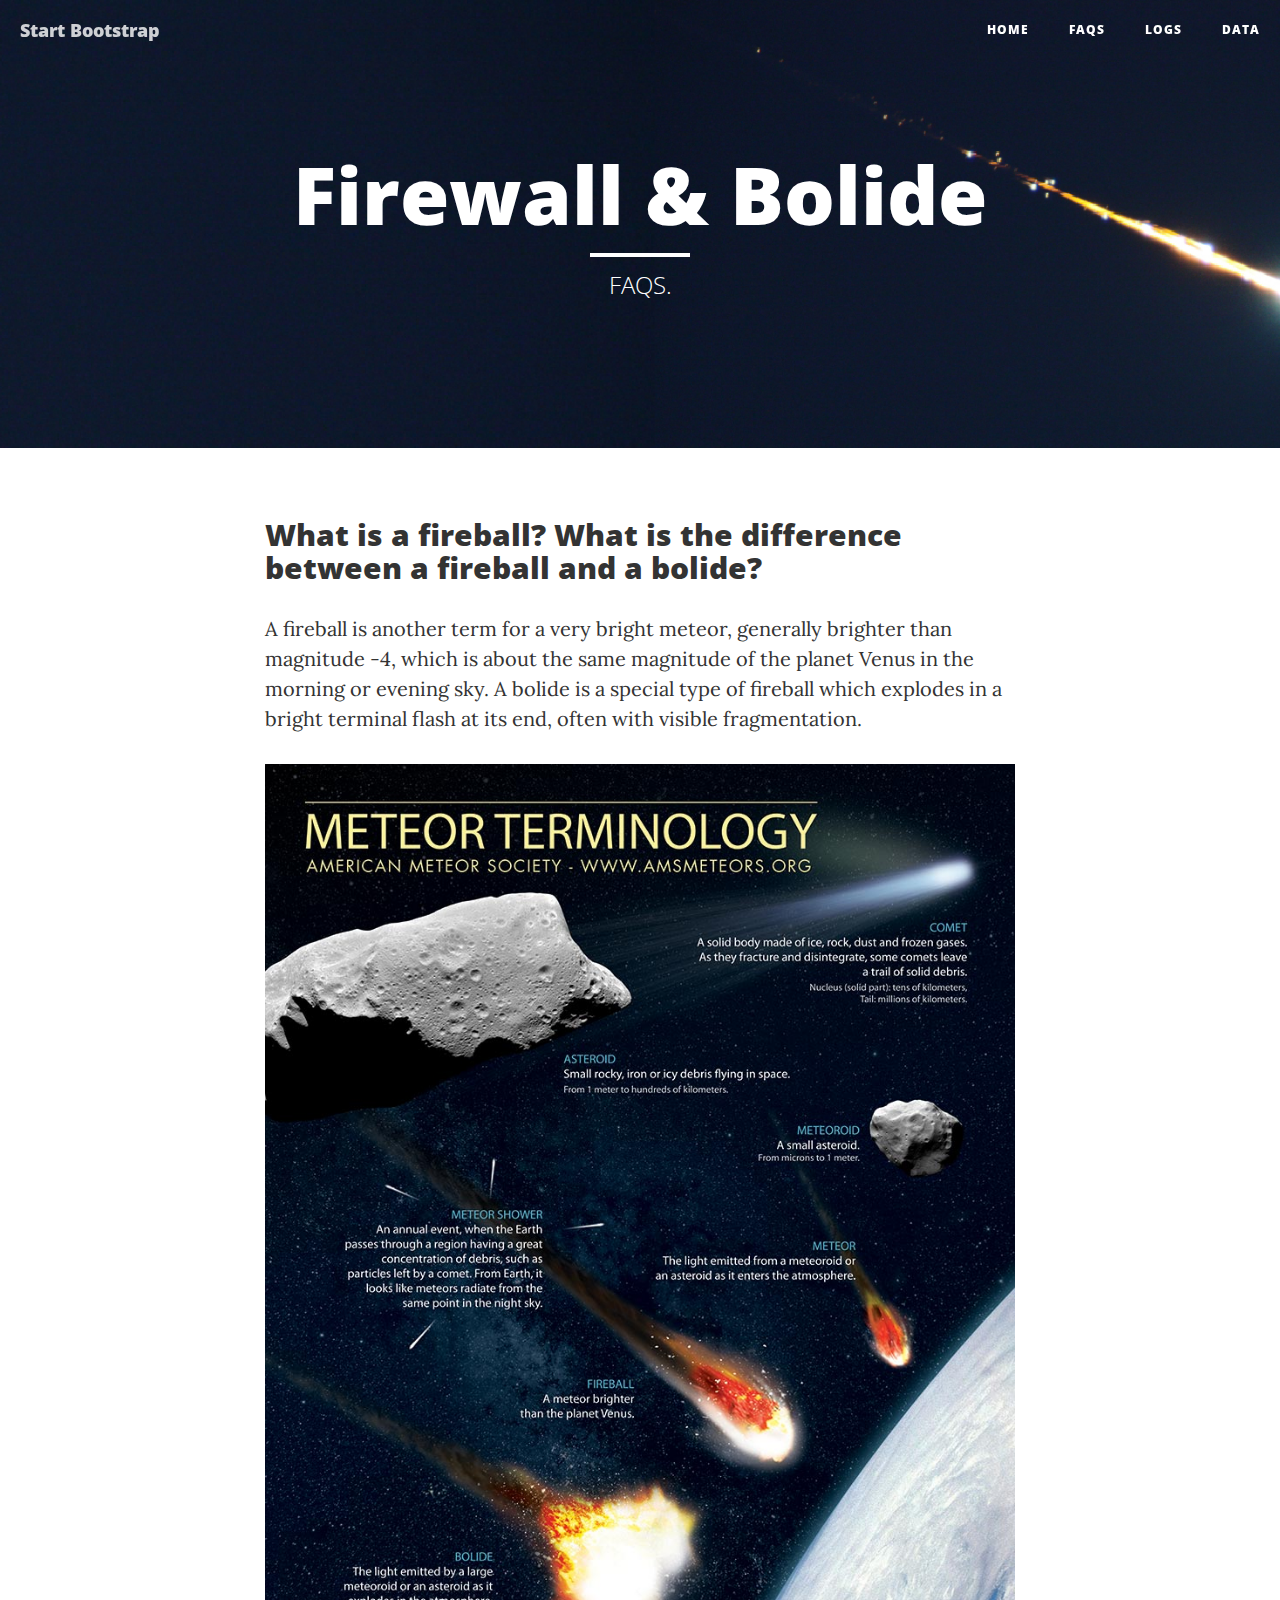
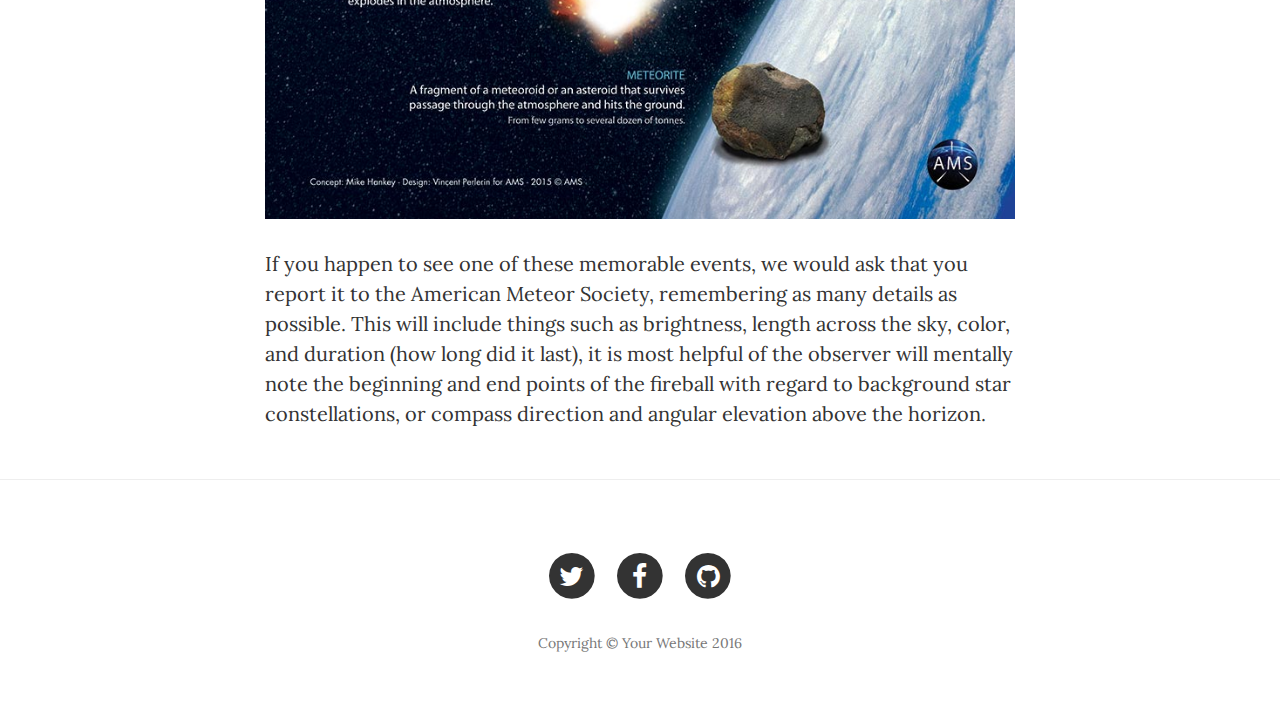
<file: faqs.html>
<!DOCTYPE html>
<html lang="en">

<head>

    <meta charset="utf-8">
    <meta http-equiv="X-UA-Compatible" content="IE=edge">
    <meta name="viewport" content="width=device-width, initial-scale=1">
    <meta name="description" content="">
    <meta name="author" content="">

    <title>Fireball & Bolide - FAQs</title>

    <!-- Bootstrap Core CSS -->
    <link href="vendor/bootstrap/css/bootstrap.min.css" rel="stylesheet">

    <!-- Theme CSS -->
    <link href="css/clean-blog.min.css" rel="stylesheet">

    <!-- Custom Fonts -->
    <link href="vendor/font-awesome/css/font-awesome.min.css" rel="stylesheet" type="text/css">
    <link href='https://fonts.googleapis.com/css?family=Lora:400,700,400italic,700italic' rel='stylesheet' type='text/css'>
    <link href='https://fonts.googleapis.com/css?family=Open+Sans:300italic,400italic,600italic,700italic,800italic,400,300,600,700,800' rel='stylesheet' type='text/css'>

    <!-- HTML5 Shim and Respond.js IE8 support of HTML5 elements and media queries -->
    <!-- WARNING: Respond.js doesn't work if you view the page via file:// -->
    <!--[if lt IE 9]>
        <script src="https://oss.maxcdn.com/libs/html5shiv/3.7.0/html5shiv.js"></script>
        <script src="https://oss.maxcdn.com/libs/respond.js/1.4.2/respond.min.js"></script>
    <![endif]-->

</head>

<body>

    <!-- Navigation -->
    <nav class="navbar navbar-default navbar-custom navbar-fixed-top">
        <div class="container-fluid">
            <!-- Brand and toggle get grouped for better mobile display -->
            <div class="navbar-header page-scroll">
                <button type="button" class="navbar-toggle" data-toggle="collapse" data-target="#bs-example-navbar-collapse-1">
                    <span class="sr-only">Toggle navigation</span>
                    Menu <i class="fa fa-bars"></i>
                </button>
                <a class="navbar-brand" href="index.html">Start Bootstrap</a>
            </div>

            <!-- Collect the nav links, forms, and other content for toggling -->
            <div class="collapse navbar-collapse" id="bs-example-navbar-collapse-1">
                <ul class="nav navbar-nav navbar-right">
                    <li>
                        <a href="index.html">Home</a>
                    </li>
                    <li>
                        <a href="faqs.html">FAQS</a>
                    </li>
                    <li>
                        <a href="logs.html">Logs</a>
                    </li>
                    <li>
                        <a href="data.html">Data</a>
                    </li>
                </ul>
            </div>
            <!-- /.navbar-collapse -->
        </div>
        <!-- /.container -->
    </nav>

    <!-- Page Header -->
    <!-- Set your background image for this header on the line below. -->
    <header class="intro-header" style="background-image: url('img/about-bg.jpg')">
        <div class="container">
            <div class="row">
                <div class="col-lg-8 col-lg-offset-2 col-md-10 col-md-offset-1">
                    <div class="page-heading">
                        <h1>Firewall & Bolide</h1>
                        <hr class="small">
                        <span class="subheading">FAQS.</span>
                    </div>
                </div>
            </div>
        </div>
    </header>

    <!-- Main Content -->
    <div class="container">
        <div class="row">
            <div class="col-lg-8 col-lg-offset-2 col-md-10 col-md-offset-1">
              <h2 class="post-title">
                  What is a fireball? What is the difference between a fireball and a bolide?
              </h2>

                <p>A fireball is another term for a very bright meteor, generally brighter than magnitude -4, which is about the same magnitude of the planet Venus in the morning or evening sky. A bolide is a special type of fireball which explodes in a bright terminal flash at its end, often with visible fragmentation.</p>
                <a href="#">
                    <img class="img-responsive" src="img/fireball.jpg" alt="">
                </a>
                <p>If you happen to see one of these memorable events, we would ask that you report it to the American Meteor Society, remembering as many details as possible. This will include things such as brightness, length across the sky, color, and duration (how long did it last), it is most helpful of the observer will mentally note the beginning and end points of the fireball with regard to background star constellations, or compass direction and angular elevation above the horizon.</p>
            </div>
        </div>
    </div>

    <hr>

    <!-- Footer -->
    <footer>
        <div class="container">
            <div class="row">
                <div class="col-lg-8 col-lg-offset-2 col-md-10 col-md-offset-1">
                    <ul class="list-inline text-center">
                        <li>
                            <a href="#">
                                <span class="fa-stack fa-lg">
                                    <i class="fa fa-circle fa-stack-2x"></i>
                                    <i class="fa fa-twitter fa-stack-1x fa-inverse"></i>
                                </span>
                            </a>
                        </li>
                        <li>
                            <a href="#">
                                <span class="fa-stack fa-lg">
                                    <i class="fa fa-circle fa-stack-2x"></i>
                                    <i class="fa fa-facebook fa-stack-1x fa-inverse"></i>
                                </span>
                            </a>
                        </li>
                        <li>
                            <a href="#">
                                <span class="fa-stack fa-lg">
                                    <i class="fa fa-circle fa-stack-2x"></i>
                                    <i class="fa fa-github fa-stack-1x fa-inverse"></i>
                                </span>
                            </a>
                        </li>
                    </ul>
                    <p class="copyright text-muted">Copyright &copy; Your Website 2016</p>
                </div>
            </div>
        </div>
    </footer>

    <!-- jQuery -->
    <script src="vendor/jquery/jquery.min.js"></script>

    <!-- Bootstrap Core JavaScript -->
    <script src="vendor/bootstrap/js/bootstrap.min.js"></script>

    <!-- Contact Form JavaScript -->
    <script src="js/jqBootstrapValidation.js"></script>
    <script src="js/contact_me.js"></script>

    <!-- Theme JavaScript -->
    <script src="js/clean-blog.min.js"></script>

</body>

</html>
</file>
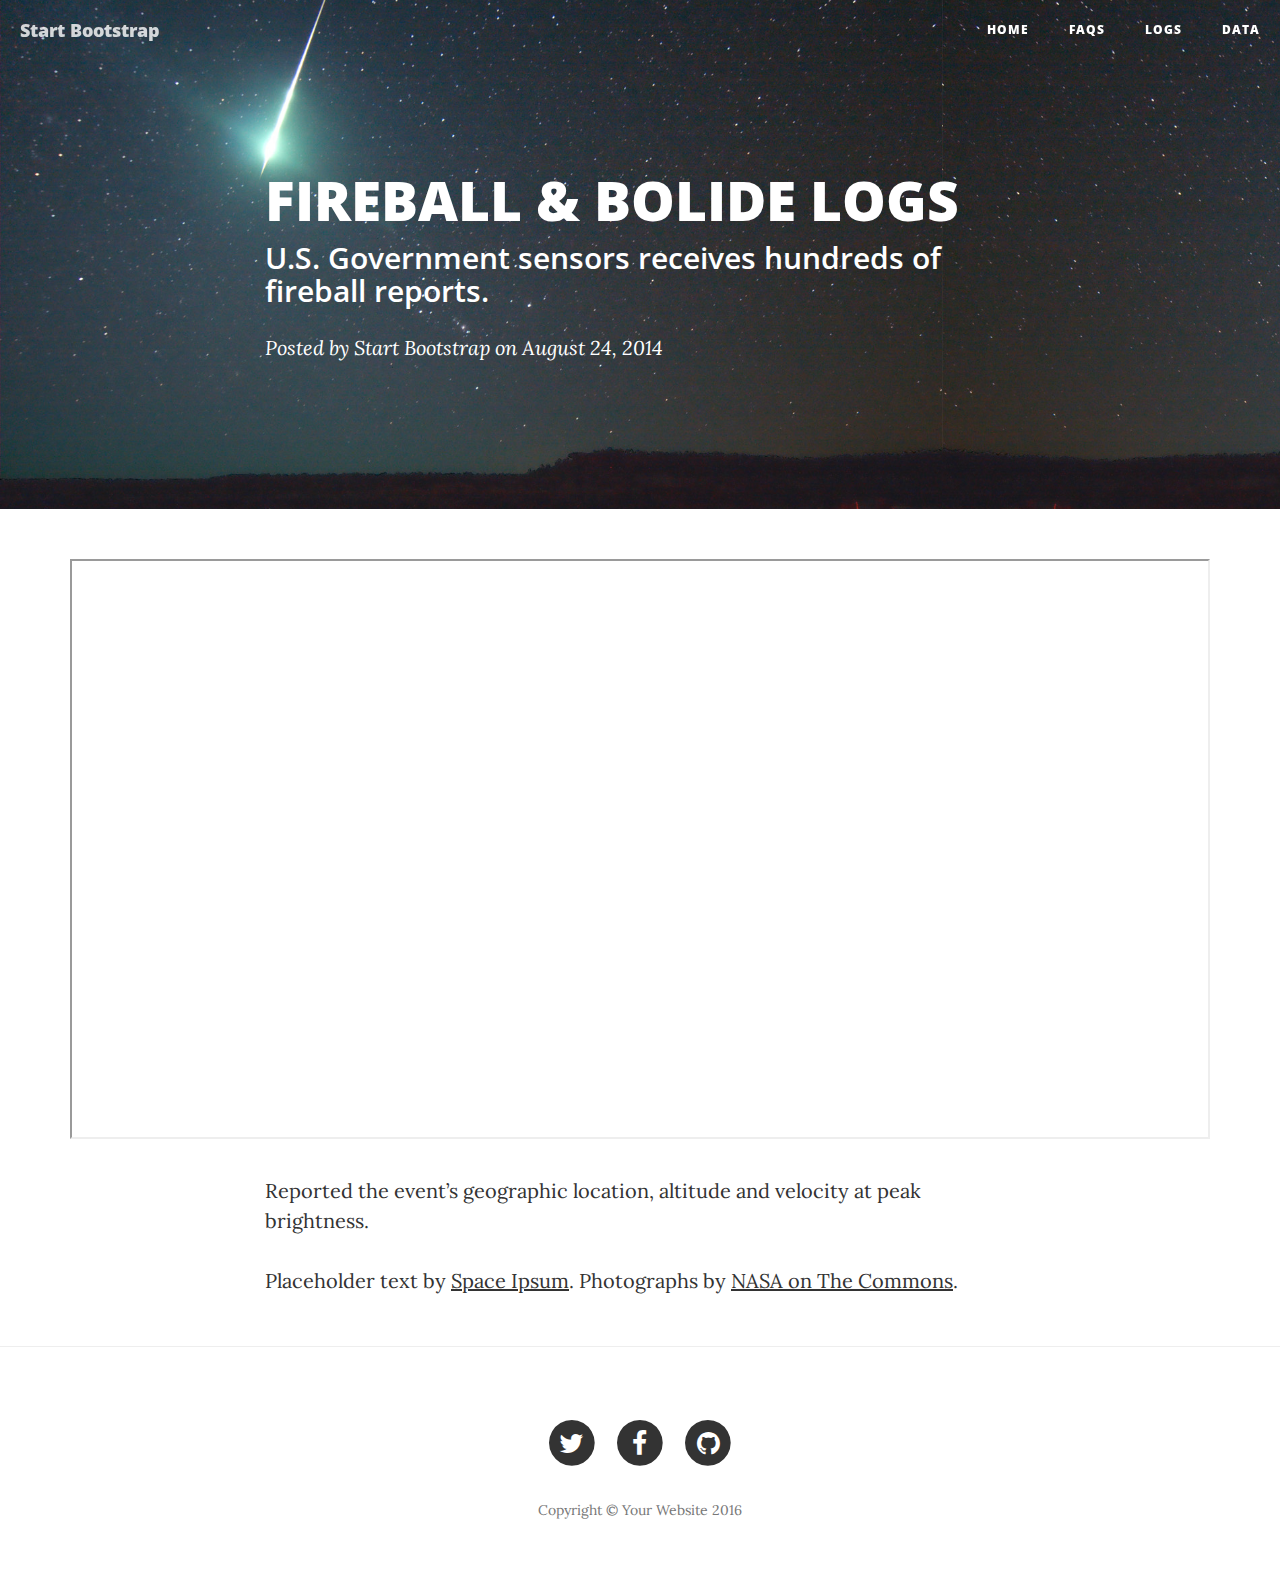
<file: logs.html>
<!DOCTYPE html>
<html lang="en">

<head>

    <meta charset="utf-8">
    <meta http-equiv="X-UA-Compatible" content="IE=edge">
    <meta name="viewport" content="width=device-width, initial-scale=1">
    <meta name="description" content="">
    <meta name="author" content="">

    <title>Fireball & Bolide Report</title>

    <!-- Bootstrap Core CSS -->
    <link href="vendor/bootstrap/css/bootstrap.min.css" rel="stylesheet">

    <!-- Theme CSS -->
    <link href="css/clean-blog.min.css" rel="stylesheet">

    <!-- Custom Fonts -->
    <link href="vendor/font-awesome/css/font-awesome.min.css" rel="stylesheet" type="text/css">
    <link href='https://fonts.googleapis.com/css?family=Lora:400,700,400italic,700italic' rel='stylesheet' type='text/css'>
    <link href='https://fonts.googleapis.com/css?family=Open+Sans:300italic,400italic,600italic,700italic,800italic,400,300,600,700,800' rel='stylesheet' type='text/css'>

    <!-- HTML5 Shim and Respond.js IE8 support of HTML5 elements and media queries -->
    <!-- WARNING: Respond.js doesn't work if you view the page via file:// -->
    <!--[if lt IE 9]>
        <script src="https://oss.maxcdn.com/libs/html5shiv/3.7.0/html5shiv.js"></script>
        <script src="https://oss.maxcdn.com/libs/respond.js/1.4.2/respond.min.js"></script>
    <![endif]-->

</head>

<body>

    <!-- Navigation -->
    <nav class="navbar navbar-default navbar-custom navbar-fixed-top">
        <div class="container-fluid">
            <!-- Brand and toggle get grouped for better mobile display -->
            <div class="navbar-header page-scroll">
                <button type="button" class="navbar-toggle" data-toggle="collapse" data-target="#bs-example-navbar-collapse-1">
                    <span class="sr-only">Toggle navigation</span>
                    Menu <i class="fa fa-bars"></i>
                </button>
                <a class="navbar-brand" href="index.html">Start Bootstrap</a>
            </div>

            <!-- Collect the nav links, forms, and other content for toggling -->
            <div class="collapse navbar-collapse" id="bs-example-navbar-collapse-1">
                <ul class="nav navbar-nav navbar-right">
                    <li>
                        <a href="index.html">Home</a>
                    </li>
                    <li>
                        <a href="faqs.html">Faqs</a>
                    </li>
                    <li>
                        <a href="logs.html">logs</a>
                    </li>
                    <li>
                        <a href="data.html">data</a>
                    </li>
                </ul>
            </div>
            <!-- /.navbar-collapse -->
        </div>
        <!-- /.container -->
    </nav>

    <!-- Page Header -->
    <!-- Set your background image for this header on the line below. -->
    <header class="intro-header" style="background-image: url('img/post-bg.jpg')">
        <div class="container">
            <div class="row">
                <div class="col-lg-8 col-lg-offset-2 col-md-10 col-md-offset-1">
                    <div class="post-heading">
                        <h1>FIREBALL & BOLIDE LOGS
</h1>
                        <h2 class="subheading">
 U.S. Government sensors receives hundreds of fireball reports.
                        </h2>
                        <span class="meta">Posted by <a href="#">Start Bootstrap</a> on August 24, 2014</span>
                    </div>
                </div>
            </div>
        </div>
    </header>

    <!-- Post Content -->
    <article>
        <div class="container">
          <iframe src="https://www.google.com/maps/d/u/0/embed?mid=1waVeeEmtCFQG_8oPbDLWR-SAbso" width="1140" height="580"></iframe>

            <div class="row">
                <div class="col-lg-8 col-lg-offset-2 col-md-10 col-md-offset-1">
                  <p>
Reported the event’s geographic location, altitude and velocity at peak brightness. </p>
                    <p>Placeholder text by <a href="http://spaceipsum.com/">Space Ipsum</a>. Photographs by <a href="https://www.flickr.com/photos/nasacommons/">NASA on The Commons</a>.</p>
                </div>
            </div>
        </div>
    </article>

    <hr>

    <!-- Footer -->
    <footer>
        <div class="container">
            <div class="row">
                <div class="col-lg-8 col-lg-offset-2 col-md-10 col-md-offset-1">
                    <ul class="list-inline text-center">
                        <li>
                            <a href="#">
                                <span class="fa-stack fa-lg">
                                    <i class="fa fa-circle fa-stack-2x"></i>
                                    <i class="fa fa-twitter fa-stack-1x fa-inverse"></i>
                                </span>
                            </a>
                        </li>
                        <li>
                            <a href="#">
                                <span class="fa-stack fa-lg">
                                    <i class="fa fa-circle fa-stack-2x"></i>
                                    <i class="fa fa-facebook fa-stack-1x fa-inverse"></i>
                                </span>
                            </a>
                        </li>
                        <li>
                            <a href="#">
                                <span class="fa-stack fa-lg">
                                    <i class="fa fa-circle fa-stack-2x"></i>
                                    <i class="fa fa-github fa-stack-1x fa-inverse"></i>
                                </span>
                            </a>
                        </li>
                    </ul>
                    <p class="copyright text-muted">Copyright &copy; Your Website 2016</p>
                </div>
            </div>
        </div>
    </footer>

    <!-- jQuery -->
    <script src="vendor/jquery/jquery.min.js"></script>

    <!-- Bootstrap Core JavaScript -->
    <script src="vendor/bootstrap/js/bootstrap.min.js"></script>

    <!-- Contact Form JavaScript -->
    <script src="js/jqBootstrapValidation.js"></script>
    <script src="js/contact_me.js"></script>

    <!-- Theme JavaScript -->
    <script src="js/clean-blog.min.js"></script>

</body>

</html>
</file>
<file: css/clean-blog.min.css>
/*!
 * Start Bootstrap - Clean Blog v3.3.7+1 (http://startbootstrap.com/template-overviews/clean-blog)
 * Copyright 2013-2017 Start Bootstrap
 * Licensed under MIT (https://github.com/BlackrockDigital/startbootstrap/blob/gh-pages/LICENSE)
 */a,body{color:#333}.navbar-custom .nav li a,.navbar-custom .navbar-brand,h1,h2,h3,h4,h5,h6{font-weight:800}.caption,.intro-header .page-heading,.intro-header .site-heading,footer .copyright{text-align:center}body{font-family:Lora,'Times New Roman',serif;font-size:20px;-webkit-tap-highlight-color:#0085A1}.intro-header .page-heading .subheading,.intro-header .post-heading .subheading,.intro-header .site-heading .subheading,.navbar-custom,h1,h2,h3,h4,h5,h6{font-family:'Open Sans','Helvetica Neue',Helvetica,Arial,sans-serif}p{line-height:1.5;margin:30px 0}p a{text-decoration:underline}a:focus,a:hover{color:#0085A1}a img:focus,a img:hover{cursor:zoom-in}blockquote{color:#777;font-style:italic}hr.small{max-width:100px;margin:15px auto;border-width:4px;border-color:#fff}.navbar-custom{position:absolute;top:0;left:0;width:100%;z-index:3}.navbar-custom .navbar-header .navbar-toggle{color:#777;font-weight:800;text-transform:uppercase;font-size:12px}.navbar-custom .nav li a{text-transform:uppercase;font-size:12px;letter-spacing:1px}@media only screen and (min-width:768px){.navbar-custom{background:0 0;border-bottom:1px solid transparent}.navbar-custom .navbar-brand{color:#fff;padding:20px}.navbar-custom .navbar-brand:focus,.navbar-custom .navbar-brand:hover{color:rgba(255,255,255,.8)}.navbar-custom .nav li a{color:#fff;padding:20px}.navbar-custom .nav li a:focus,.navbar-custom .nav li a:hover{color:rgba(255,255,255,.8)}.navbar-custom .nav li ul.dropdown-menu a{color:#333}.navbar-custom .nav li ul.dropdown-menu a:focus,.navbar-custom .nav li ul.dropdown-menu a:hover{color:#0085A1}}@media only screen and (min-width:1170px){.navbar-custom{-webkit-transition:background-color .3s;-moz-transition:background-color .3s;transition:background-color .3s;-webkit-transform:translate3d(0,0,0);-moz-transform:translate3d(0,0,0);-ms-transform:translate3d(0,0,0);-o-transform:translate3d(0,0,0);transform:translate3d(0,0,0);-webkit-backface-visibility:hidden;backface-visibility:hidden}.navbar-custom.is-fixed{position:fixed;top:-61px;background-color:rgba(255,255,255,.9);border-bottom:1px solid #f2f2f2;-webkit-transition:-webkit-transform .3s;-moz-transition:-moz-transform .3s;transition:transform .3s}.navbar-custom.is-fixed .navbar-brand{color:#333}.navbar-custom.is-fixed .navbar-brand:focus,.navbar-custom.is-fixed .navbar-brand:hover{color:#0085A1}.navbar-custom.is-fixed .nav li a{color:#333}.navbar-custom.is-fixed .nav li a:focus,.navbar-custom.is-fixed .nav li a:hover{color:#0085A1}.navbar-custom.is-visible{-webkit-transform:translate3d(0,100%,0);-moz-transform:translate3d(0,100%,0);-ms-transform:translate3d(0,100%,0);-o-transform:translate3d(0,100%,0);transform:translate3d(0,100%,0)}}.intro-header{background:center center no-repeat;-webkit-background-size:cover;-moz-background-size:cover;background-size:cover;-o-background-size:cover;margin-bottom:50px}.intro-header .page-heading,.intro-header .post-heading,.intro-header .site-heading{padding:100px 0 50px;color:#fff}.intro-header .page-heading h1,.intro-header .site-heading h1{margin-top:0;font-size:50px}.intro-header .page-heading .subheading,.intro-header .site-heading .subheading{font-size:24px;line-height:1.1;display:block;font-weight:300;margin:10px 0 0}@media only screen and (min-width:768px){.intro-header .page-heading,.intro-header .post-heading,.intro-header .site-heading{padding:150px 0}.intro-header .page-heading h1,.intro-header .site-heading h1{font-size:80px}}.intro-header .post-heading h1{font-size:35px}.intro-header .post-heading .meta,.intro-header .post-heading .subheading{line-height:1.1;display:block}.intro-header .post-heading .subheading{font-size:24px;margin:10px 0 30px;font-weight:600}.intro-header .post-heading .meta{font-family:Lora,'Times New Roman',serif;font-style:italic;font-weight:300;font-size:20px}.intro-header .post-heading .meta a{color:#fff}@media only screen and (min-width:768px){.intro-header .post-heading h1{font-size:55px}.intro-header .post-heading .subheading{font-size:30px}}.post-preview>a{color:#333}.post-preview>a:focus,.post-preview>a:hover{text-decoration:none;color:#0085A1}.post-preview>a>.post-title{font-size:30px;margin-top:30px;margin-bottom:10px}.post-preview>a>.post-subtitle{margin:0 0 10px;font-weight:300}.post-preview>.post-meta{color:#777;font-size:18px;font-style:italic;margin-top:0}.post-preview>.post-meta>a{text-decoration:none;color:#333}.post-preview>.post-meta>a:focus,.post-preview>.post-meta>a:hover{color:#0085A1;text-decoration:underline}@media only screen and (min-width:768px){.post-preview>a>.post-title{font-size:36px}}.section-heading{font-size:36px;margin-top:60px;font-weight:700}.btn,.pager li>a,.pager li>span{font-family:'Open Sans','Helvetica Neue',Helvetica,Arial,sans-serif;text-transform:uppercase;font-weight:800;letter-spacing:1px}.caption{font-size:14px;padding:10px;font-style:italic;margin:0;display:block;border-bottom-right-radius:5px;border-bottom-left-radius:5px}footer{padding:50px 0 65px}footer .list-inline{margin:0;padding:0}footer .copyright{font-size:14px;margin-bottom:0}.floating-label-form-group{font-size:14px;position:relative;margin-bottom:0;padding-bottom:.5em;border-bottom:1px solid #eee}.floating-label-form-group input,.floating-label-form-group textarea{z-index:1;position:relative;padding-right:0;padding-left:0;border:none;border-radius:0;font-size:1.5em;background:0 0;box-shadow:none!important;resize:none}.floating-label-form-group label{display:block;z-index:0;position:relative;top:2em;margin:0;font-size:.85em;line-height:1.764705882em;vertical-align:middle;vertical-align:baseline;opacity:0;-webkit-transition:top .3s ease,opacity .3s ease;-moz-transition:top .3s ease,opacity .3s ease;-ms-transition:top .3s ease,opacity .3s ease;transition:top .3s ease,opacity .3s ease}.floating-label-form-group::not(:first-child){padding-left:14px;border-left:1px solid #eee}.floating-label-form-group-with-value label{top:0;opacity:1}.floating-label-form-group-with-focus label{color:#0085A1}form .row:first-child .floating-label-form-group{border-top:1px solid #eee}.btn{font-size:14px;border-radius:0;padding:15px 25px}.btn-lg{font-size:16px;padding:25px 35px}.btn-default:focus,.btn-default:hover{background-color:#0085A1;border:1px solid #0085A1;color:#fff}.pager{margin:20px 0 0}.pager li>a,.pager li>span{font-size:14px;padding:15px 25px;background-color:#fff;border-radius:0}.pager li>a:focus,.pager li>a:hover{color:#fff;background-color:#0085A1;border:1px solid #0085A1}.pager .disabled>a,.pager .disabled>a:focus,.pager .disabled>a:hover,.pager .disabled>span{color:#777;background-color:#333;cursor:not-allowed}::-moz-selection{color:#fff;text-shadow:none;background:#0085A1}::selection{color:#fff;text-shadow:none;background:#0085A1}img::selection{color:#fff;background:0 0}img::-moz-selection{color:#fff;background:0 0}
</file>
